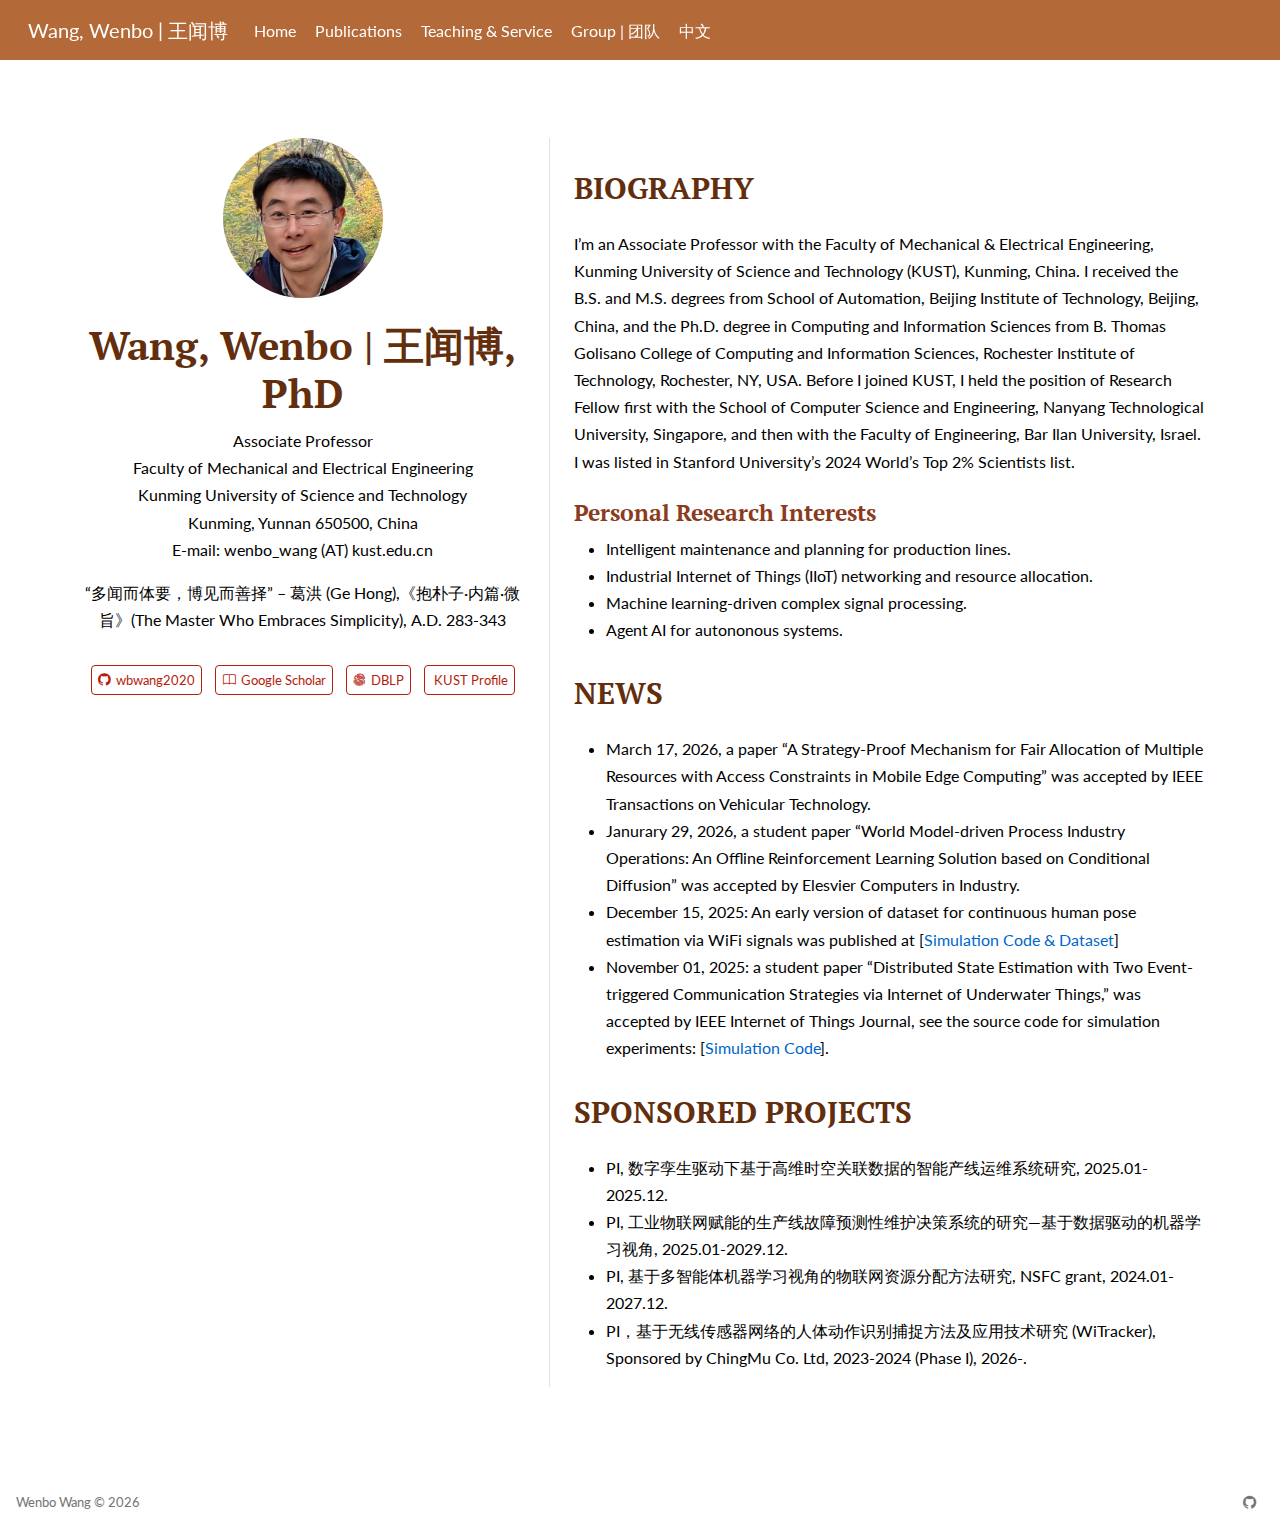
<file: index.html>
<!DOCTYPE html>
<html xmlns="http://www.w3.org/1999/xhtml" lang="en" xml:lang="en"><head>

<meta charset="utf-8">
<meta name="generator" content="quarto-1.8.26">

<meta name="viewport" content="width=device-width, initial-scale=1.0, user-scalable=yes">


<title>Wang, Wenbo | 王闻博, PhD – Wang, Wenbo | 王闻博</title>
<style>
code{white-space: pre-wrap;}
span.smallcaps{font-variant: small-caps;}
div.columns{display: flex; gap: min(4vw, 1.5em);}
div.column{flex: auto; overflow-x: auto;}
div.hanging-indent{margin-left: 1.5em; text-indent: -1.5em;}
ul.task-list{list-style: none;}
ul.task-list li input[type="checkbox"] {
  width: 0.8em;
  margin: 0 0.8em 0.2em -1em; /* quarto-specific, see https://github.com/quarto-dev/quarto-cli/issues/4556 */ 
  vertical-align: middle;
}
</style>


<script src="site_libs/quarto-nav/quarto-nav.js"></script>
<script src="site_libs/quarto-nav/headroom.min.js"></script>
<script src="site_libs/clipboard/clipboard.min.js"></script>
<script src="site_libs/quarto-search/autocomplete.umd.js"></script>
<script src="site_libs/quarto-search/fuse.min.js"></script>
<script src="site_libs/quarto-search/quarto-search.js"></script>
<meta name="quarto:offset" content="./">
<link href="./images/site-logo.jpg" rel="icon" type="image/jpeg">
<script src="site_libs/quarto-html/quarto.js" type="module"></script>
<script src="site_libs/quarto-html/tabsets/tabsets.js" type="module"></script>
<script src="site_libs/quarto-html/axe/axe-check.js" type="module"></script>
<script src="site_libs/quarto-html/popper.min.js"></script>
<script src="site_libs/quarto-html/tippy.umd.min.js"></script>
<link href="site_libs/quarto-html/tippy.css" rel="stylesheet">
<link href="site_libs/quarto-html/quarto-syntax-highlighting-2655609e4c4ce2e7dd4199da68fd4791.css" rel="stylesheet" id="quarto-text-highlighting-styles">
<script src="site_libs/bootstrap/bootstrap.min.js"></script>
<link href="site_libs/bootstrap/bootstrap-icons.css" rel="stylesheet">
<link href="site_libs/bootstrap/bootstrap-9b18ac6a92a7e388889abbcf5387b0a0.min.css" rel="stylesheet" append-hash="true" id="quarto-bootstrap" data-mode="light">
<script id="quarto-search-options" type="application/json">{
  "location": "navbar",
  "copy-button": false,
  "collapse-after": 3,
  "panel-placement": "end",
  "type": "overlay",
  "limit": 50,
  "keyboard-shortcut": [
    "f",
    "/",
    "s"
  ],
  "show-item-context": false,
  "language": {
    "search-no-results-text": "No results",
    "search-matching-documents-text": "matching documents",
    "search-copy-link-title": "Copy link to search",
    "search-hide-matches-text": "Hide additional matches",
    "search-more-match-text": "more match in this document",
    "search-more-matches-text": "more matches in this document",
    "search-clear-button-title": "Clear",
    "search-text-placeholder": "",
    "search-detached-cancel-button-title": "Cancel",
    "search-submit-button-title": "Submit",
    "search-label": "Search"
  }
}</script>


</head>

<body class="nav-fixed quarto-light">

<div id="quarto-search-results"></div>
  <header id="quarto-header" class="headroom fixed-top">
    <nav class="navbar navbar-expand-lg " data-bs-theme="dark">
      <div class="navbar-container container-fluid">
      <div class="navbar-brand-container mx-auto">
    <a class="navbar-brand" href="./index.html">
    <span class="navbar-title">Wang, Wenbo | 王闻博</span>
    </a>
  </div>
          <button class="navbar-toggler" type="button" data-bs-toggle="collapse" data-bs-target="#navbarCollapse" aria-controls="navbarCollapse" role="menu" aria-expanded="false" aria-label="Toggle navigation" onclick="if (window.quartoToggleHeadroom) { window.quartoToggleHeadroom(); }">
  <span class="navbar-toggler-icon"></span>
</button>
          <div class="collapse navbar-collapse" id="navbarCollapse">
            <ul class="navbar-nav navbar-nav-scroll me-auto">
  <li class="nav-item">
    <a class="nav-link active" href="./index.html" aria-current="page"> 
<span class="menu-text">Home</span></a>
  </li>  
  <li class="nav-item">
    <a class="nav-link" href="./Publications.html"> 
<span class="menu-text">Publications</span></a>
  </li>  
  <li class="nav-item">
    <a class="nav-link" href="./TeachingnService.html"> 
<span class="menu-text">Teaching &amp; Service</span></a>
  </li>  
  <li class="nav-item">
    <a class="nav-link" href="./Group.html"> 
<span class="menu-text">Group | 团队</span></a>
  </li>  
  <li class="nav-item">
    <a class="nav-link" href="./Chinese.html"> 
<span class="menu-text">中文</span></a>
  </li>  
</ul>
          </div> <!-- /navcollapse -->
            <div class="quarto-navbar-tools">
</div>
      </div> <!-- /container-fluid -->
    </nav>
</header>
<!-- content -->
<div id="quarto-content" class="quarto-container page-columns page-rows-contents page-layout-full page-navbar">
<!-- sidebar -->
<!-- margin-sidebar -->
    
<!-- main -->
<main class="content column-page" id="quarto-document-content">




<div class="quarto-about-trestles column-page">
  <div class="about-entity">
    <img src="images/wenbo06.jpg" class="about-image
  round " style="height: 10em; width: 10em;">
<header id="title-block-header" class="quarto-title-block default">
<div class="quarto-title">
<h1 class="title">Wang, Wenbo | 王闻博, PhD</h1>
<p class="subtitle lead"></p><p>Associate Professor<br>
Faculty of Mechanical and Electrical Engineering<br>
Kunming University of Science and Technology<br>
Kunming, Yunnan 650500, China<br>
E-mail: wenbo_wang (AT) kust.edu.cn</p>
<p>“多闻而体要，博见而善择” – 葛洪 (Ge Hong),《抱朴子·内篇·微旨》(The Master Who Embraces Simplicity), A.D. 283-343</p><p></p>
</div>
<div class="quarto-title-meta column-page">
  </div>
</header>
    <div class="about-links">
  <a href="https://github.com/wbwang2020" class="about-link" rel="" target="">
    <i class="bi bi-github"></i>
     <span class="about-link-text">wbwang2020</span>
  </a>
  <a href="https://scholar.google.com/citations?user=sQqlQIQAAAAJ&amp;hl=en" class="about-link" rel="" target="">
    <i class="bi bi-book"></i>
     <span class="about-link-text">Google Scholar</span>
  </a>
  <a href="https://dblp.uni-trier.de/pid/28/4847-4.html" class="about-link" rel="" target="">
    <i class="bi bi-fingerprint"></i>
     <span class="about-link-text">DBLP</span>
  </a>
  <a href="https://jdxy.kmust.edu.cn/info/1170/2238.htm" class="about-link" rel="" target="">
    <i class="bi bi-solid user"></i>
     <span class="about-link-text">KUST Profile</span>
  </a>
</div>
  </div>
  <div class="about-contents"><div id="hero-heading">
<section id="biography" class="level2">
<h2 data-anchor-id="biography">BIOGRAPHY</h2>
<p>I’m an Associate Professor with the Faculty of Mechanical &amp; Electrical Engineering, Kunming University of Science and Technology (KUST), Kunming, China. I received the B.S. and M.S. degrees from School of Automation, Beijing Institute of Technology, Beijing, China, and the Ph.D.&nbsp;degree in Computing and Information Sciences from B. Thomas Golisano College of Computing and Information Sciences, Rochester Institute of Technology, Rochester, NY, USA. Before I joined KUST, I held the position of Research Fellow first with the School of Computer Science and Engineering, Nanyang Technological University, Singapore, and then with the Faculty of Engineering, Bar Ilan University, Israel. I was listed in Stanford University’s 2024 World’s Top 2% Scientists list.</p>
<section id="personal-research-interests" class="level3">
<h3 data-anchor-id="personal-research-interests">Personal Research Interests</h3>
<ul>
<li>Intelligent maintenance and planning for production lines.</li>
<li>Industrial Internet of Things (IIoT) networking and resource allocation.</li>
<li>Machine learning-driven complex signal processing.</li>
<li>Agent AI for autononous systems.</li>
</ul>
</section>
</section>
<section id="news" class="level2">
<h2 data-anchor-id="news">NEWS</h2>
<ul>
<li>March 17, 2026, a paper “A Strategy-Proof Mechanism for Fair Allocation of Multiple Resources with Access Constraints in Mobile Edge Computing” was accepted by IEEE Transactions on Vehicular Technology.</li>
<li>Janurary 29, 2026, a student paper “World Model-driven Process Industry Operations: An Offline Reinforcement Learning Solution based on Conditional Diffusion” was accepted by Elesvier Computers in Industry.</li>
<li>December 15, 2025: An early version of dataset for continuous human pose estimation via WiFi signals was published at [<a href="https://github.com/wbwang2020/WiFlow-WiFi-Pose-Estimation-with-Spatio-Temporal-Decoupling">Simulation Code &amp; Dataset</a>]</li>
<li>November 01, 2025: a student paper “Distributed State Estimation with Two Event- triggered Communication Strategies via Internet of Underwater Things,” was accepted by IEEE Internet of Things Journal, see the source code for simulation experiments: [<a href="http://github.com/wbwang2020/DSE-Code">Simulation Code</a>].</li>
</ul>
</section>
<section id="sponsored-projects" class="level2">
<h2 data-anchor-id="sponsored-projects">SPONSORED PROJECTS</h2>
<ul>
<li>PI, 数字孪生驱动下基于高维时空关联数据的智能产线运维系统研究, 2025.01-2025.12.</li>
<li>PI, 工业物联网赋能的生产线故障预测性维护决策系统的研究—基于数据驱动的机器学习视角, 2025.01-2029.12.</li>
<li>PI, 基于多智能体机器学习视角的物联网资源分配方法研究, NSFC grant, 2024.01-2027.12.</li>
<li>PI，基于无线传感器网络的人体动作识别捕捉方法及应用技术研究 (WiTracker), Sponsored by ChingMu Co.&nbsp;Ltd, 2023-2024 (Phase I), 2026-.</li>
</ul>
</section>
</div></div>
</div>





</main> <!-- /main -->
<script id="quarto-html-after-body" type="application/javascript">
  window.document.addEventListener("DOMContentLoaded", function (event) {
    const isCodeAnnotation = (el) => {
      for (const clz of el.classList) {
        if (clz.startsWith('code-annotation-')) {                     
          return true;
        }
      }
      return false;
    }
    const onCopySuccess = function(e) {
      // button target
      const button = e.trigger;
      // don't keep focus
      button.blur();
      // flash "checked"
      button.classList.add('code-copy-button-checked');
      var currentTitle = button.getAttribute("title");
      button.setAttribute("title", "Copied!");
      let tooltip;
      if (window.bootstrap) {
        button.setAttribute("data-bs-toggle", "tooltip");
        button.setAttribute("data-bs-placement", "left");
        button.setAttribute("data-bs-title", "Copied!");
        tooltip = new bootstrap.Tooltip(button, 
          { trigger: "manual", 
            customClass: "code-copy-button-tooltip",
            offset: [0, -8]});
        tooltip.show();    
      }
      setTimeout(function() {
        if (tooltip) {
          tooltip.hide();
          button.removeAttribute("data-bs-title");
          button.removeAttribute("data-bs-toggle");
          button.removeAttribute("data-bs-placement");
        }
        button.setAttribute("title", currentTitle);
        button.classList.remove('code-copy-button-checked');
      }, 1000);
      // clear code selection
      e.clearSelection();
    }
    const getTextToCopy = function(trigger) {
      const outerScaffold = trigger.parentElement.cloneNode(true);
      const codeEl = outerScaffold.querySelector('code');
      for (const childEl of codeEl.children) {
        if (isCodeAnnotation(childEl)) {
          childEl.remove();
        }
      }
      return codeEl.innerText;
    }
    const clipboard = new window.ClipboardJS('.code-copy-button:not([data-in-quarto-modal])', {
      text: getTextToCopy
    });
    clipboard.on('success', onCopySuccess);
    if (window.document.getElementById('quarto-embedded-source-code-modal')) {
      const clipboardModal = new window.ClipboardJS('.code-copy-button[data-in-quarto-modal]', {
        text: getTextToCopy,
        container: window.document.getElementById('quarto-embedded-source-code-modal')
      });
      clipboardModal.on('success', onCopySuccess);
    }
      var localhostRegex = new RegExp(/^(?:http|https):\/\/localhost\:?[0-9]*\//);
      var mailtoRegex = new RegExp(/^mailto:/);
        var filterRegex = new RegExp("https:\/\/wbwang2020\.github\.io");
      var isInternal = (href) => {
          return filterRegex.test(href) || localhostRegex.test(href) || mailtoRegex.test(href);
      }
      // Inspect non-navigation links and adorn them if external
     var links = window.document.querySelectorAll('a[href]:not(.nav-link):not(.navbar-brand):not(.toc-action):not(.sidebar-link):not(.sidebar-item-toggle):not(.pagination-link):not(.no-external):not([aria-hidden]):not(.dropdown-item):not(.quarto-navigation-tool):not(.about-link)');
      for (var i=0; i<links.length; i++) {
        const link = links[i];
        if (!isInternal(link.href)) {
          // undo the damage that might have been done by quarto-nav.js in the case of
          // links that we want to consider external
          if (link.dataset.originalHref !== undefined) {
            link.href = link.dataset.originalHref;
          }
        }
      }
    function tippyHover(el, contentFn, onTriggerFn, onUntriggerFn) {
      const config = {
        allowHTML: true,
        maxWidth: 500,
        delay: 100,
        arrow: false,
        appendTo: function(el) {
            return el.parentElement;
        },
        interactive: true,
        interactiveBorder: 10,
        theme: 'quarto',
        placement: 'bottom-start',
      };
      if (contentFn) {
        config.content = contentFn;
      }
      if (onTriggerFn) {
        config.onTrigger = onTriggerFn;
      }
      if (onUntriggerFn) {
        config.onUntrigger = onUntriggerFn;
      }
      window.tippy(el, config); 
    }
    const noterefs = window.document.querySelectorAll('a[role="doc-noteref"]');
    for (var i=0; i<noterefs.length; i++) {
      const ref = noterefs[i];
      tippyHover(ref, function() {
        // use id or data attribute instead here
        let href = ref.getAttribute('data-footnote-href') || ref.getAttribute('href');
        try { href = new URL(href).hash; } catch {}
        const id = href.replace(/^#\/?/, "");
        const note = window.document.getElementById(id);
        if (note) {
          return note.innerHTML;
        } else {
          return "";
        }
      });
    }
    const xrefs = window.document.querySelectorAll('a.quarto-xref');
    const processXRef = (id, note) => {
      // Strip column container classes
      const stripColumnClz = (el) => {
        el.classList.remove("page-full", "page-columns");
        if (el.children) {
          for (const child of el.children) {
            stripColumnClz(child);
          }
        }
      }
      stripColumnClz(note)
      if (id === null || id.startsWith('sec-')) {
        // Special case sections, only their first couple elements
        const container = document.createElement("div");
        if (note.children && note.children.length > 2) {
          container.appendChild(note.children[0].cloneNode(true));
          for (let i = 1; i < note.children.length; i++) {
            const child = note.children[i];
            if (child.tagName === "P" && child.innerText === "") {
              continue;
            } else {
              container.appendChild(child.cloneNode(true));
              break;
            }
          }
          if (window.Quarto?.typesetMath) {
            window.Quarto.typesetMath(container);
          }
          return container.innerHTML
        } else {
          if (window.Quarto?.typesetMath) {
            window.Quarto.typesetMath(note);
          }
          return note.innerHTML;
        }
      } else {
        // Remove any anchor links if they are present
        const anchorLink = note.querySelector('a.anchorjs-link');
        if (anchorLink) {
          anchorLink.remove();
        }
        if (window.Quarto?.typesetMath) {
          window.Quarto.typesetMath(note);
        }
        if (note.classList.contains("callout")) {
          return note.outerHTML;
        } else {
          return note.innerHTML;
        }
      }
    }
    for (var i=0; i<xrefs.length; i++) {
      const xref = xrefs[i];
      tippyHover(xref, undefined, function(instance) {
        instance.disable();
        let url = xref.getAttribute('href');
        let hash = undefined; 
        if (url.startsWith('#')) {
          hash = url;
        } else {
          try { hash = new URL(url).hash; } catch {}
        }
        if (hash) {
          const id = hash.replace(/^#\/?/, "");
          const note = window.document.getElementById(id);
          if (note !== null) {
            try {
              const html = processXRef(id, note.cloneNode(true));
              instance.setContent(html);
            } finally {
              instance.enable();
              instance.show();
            }
          } else {
            // See if we can fetch this
            fetch(url.split('#')[0])
            .then(res => res.text())
            .then(html => {
              const parser = new DOMParser();
              const htmlDoc = parser.parseFromString(html, "text/html");
              const note = htmlDoc.getElementById(id);
              if (note !== null) {
                const html = processXRef(id, note);
                instance.setContent(html);
              } 
            }).finally(() => {
              instance.enable();
              instance.show();
            });
          }
        } else {
          // See if we can fetch a full url (with no hash to target)
          // This is a special case and we should probably do some content thinning / targeting
          fetch(url)
          .then(res => res.text())
          .then(html => {
            const parser = new DOMParser();
            const htmlDoc = parser.parseFromString(html, "text/html");
            const note = htmlDoc.querySelector('main.content');
            if (note !== null) {
              // This should only happen for chapter cross references
              // (since there is no id in the URL)
              // remove the first header
              if (note.children.length > 0 && note.children[0].tagName === "HEADER") {
                note.children[0].remove();
              }
              const html = processXRef(null, note);
              instance.setContent(html);
            } 
          }).finally(() => {
            instance.enable();
            instance.show();
          });
        }
      }, function(instance) {
      });
    }
        let selectedAnnoteEl;
        const selectorForAnnotation = ( cell, annotation) => {
          let cellAttr = 'data-code-cell="' + cell + '"';
          let lineAttr = 'data-code-annotation="' +  annotation + '"';
          const selector = 'span[' + cellAttr + '][' + lineAttr + ']';
          return selector;
        }
        const selectCodeLines = (annoteEl) => {
          const doc = window.document;
          const targetCell = annoteEl.getAttribute("data-target-cell");
          const targetAnnotation = annoteEl.getAttribute("data-target-annotation");
          const annoteSpan = window.document.querySelector(selectorForAnnotation(targetCell, targetAnnotation));
          const lines = annoteSpan.getAttribute("data-code-lines").split(",");
          const lineIds = lines.map((line) => {
            return targetCell + "-" + line;
          })
          let top = null;
          let height = null;
          let parent = null;
          if (lineIds.length > 0) {
              //compute the position of the single el (top and bottom and make a div)
              const el = window.document.getElementById(lineIds[0]);
              top = el.offsetTop;
              height = el.offsetHeight;
              parent = el.parentElement.parentElement;
            if (lineIds.length > 1) {
              const lastEl = window.document.getElementById(lineIds[lineIds.length - 1]);
              const bottom = lastEl.offsetTop + lastEl.offsetHeight;
              height = bottom - top;
            }
            if (top !== null && height !== null && parent !== null) {
              // cook up a div (if necessary) and position it 
              let div = window.document.getElementById("code-annotation-line-highlight");
              if (div === null) {
                div = window.document.createElement("div");
                div.setAttribute("id", "code-annotation-line-highlight");
                div.style.position = 'absolute';
                parent.appendChild(div);
              }
              div.style.top = top - 2 + "px";
              div.style.height = height + 4 + "px";
              div.style.left = 0;
              let gutterDiv = window.document.getElementById("code-annotation-line-highlight-gutter");
              if (gutterDiv === null) {
                gutterDiv = window.document.createElement("div");
                gutterDiv.setAttribute("id", "code-annotation-line-highlight-gutter");
                gutterDiv.style.position = 'absolute';
                const codeCell = window.document.getElementById(targetCell);
                const gutter = codeCell.querySelector('.code-annotation-gutter');
                gutter.appendChild(gutterDiv);
              }
              gutterDiv.style.top = top - 2 + "px";
              gutterDiv.style.height = height + 4 + "px";
            }
            selectedAnnoteEl = annoteEl;
          }
        };
        const unselectCodeLines = () => {
          const elementsIds = ["code-annotation-line-highlight", "code-annotation-line-highlight-gutter"];
          elementsIds.forEach((elId) => {
            const div = window.document.getElementById(elId);
            if (div) {
              div.remove();
            }
          });
          selectedAnnoteEl = undefined;
        };
          // Handle positioning of the toggle
      window.addEventListener(
        "resize",
        throttle(() => {
          elRect = undefined;
          if (selectedAnnoteEl) {
            selectCodeLines(selectedAnnoteEl);
          }
        }, 10)
      );
      function throttle(fn, ms) {
      let throttle = false;
      let timer;
        return (...args) => {
          if(!throttle) { // first call gets through
              fn.apply(this, args);
              throttle = true;
          } else { // all the others get throttled
              if(timer) clearTimeout(timer); // cancel #2
              timer = setTimeout(() => {
                fn.apply(this, args);
                timer = throttle = false;
              }, ms);
          }
        };
      }
        // Attach click handler to the DT
        const annoteDls = window.document.querySelectorAll('dt[data-target-cell]');
        for (const annoteDlNode of annoteDls) {
          annoteDlNode.addEventListener('click', (event) => {
            const clickedEl = event.target;
            if (clickedEl !== selectedAnnoteEl) {
              unselectCodeLines();
              const activeEl = window.document.querySelector('dt[data-target-cell].code-annotation-active');
              if (activeEl) {
                activeEl.classList.remove('code-annotation-active');
              }
              selectCodeLines(clickedEl);
              clickedEl.classList.add('code-annotation-active');
            } else {
              // Unselect the line
              unselectCodeLines();
              clickedEl.classList.remove('code-annotation-active');
            }
          });
        }
    const findCites = (el) => {
      const parentEl = el.parentElement;
      if (parentEl) {
        const cites = parentEl.dataset.cites;
        if (cites) {
          return {
            el,
            cites: cites.split(' ')
          };
        } else {
          return findCites(el.parentElement)
        }
      } else {
        return undefined;
      }
    };
    var bibliorefs = window.document.querySelectorAll('a[role="doc-biblioref"]');
    for (var i=0; i<bibliorefs.length; i++) {
      const ref = bibliorefs[i];
      const citeInfo = findCites(ref);
      if (citeInfo) {
        tippyHover(citeInfo.el, function() {
          var popup = window.document.createElement('div');
          citeInfo.cites.forEach(function(cite) {
            var citeDiv = window.document.createElement('div');
            citeDiv.classList.add('hanging-indent');
            citeDiv.classList.add('csl-entry');
            var biblioDiv = window.document.getElementById('ref-' + cite);
            if (biblioDiv) {
              citeDiv.innerHTML = biblioDiv.innerHTML;
            }
            popup.appendChild(citeDiv);
          });
          return popup.innerHTML;
        });
      }
    }
  });
  </script>
</div> <!-- /content -->
<footer class="footer">
  <div class="nav-footer">
    <div class="nav-footer-left">
<a href="https://wbwang2020.github.io">Wenbo Wang</a> ©
<script>document.write(new Date().getFullYear())</script>
</div>   
    <div class="nav-footer-center">
      &nbsp;
    </div>
    <div class="nav-footer-right">
      <ul class="footer-items list-unstyled">
    <li class="nav-item compact">
    <a class="nav-link" href="https://github.com/wbwang2020/wbwang2020.github.io" target="_blank">
      <i class="bi bi-github" role="img">
</i> 
    </a>
  </li>  
</ul>
    </div>
  </div>
</footer>




</body></html>
</file>
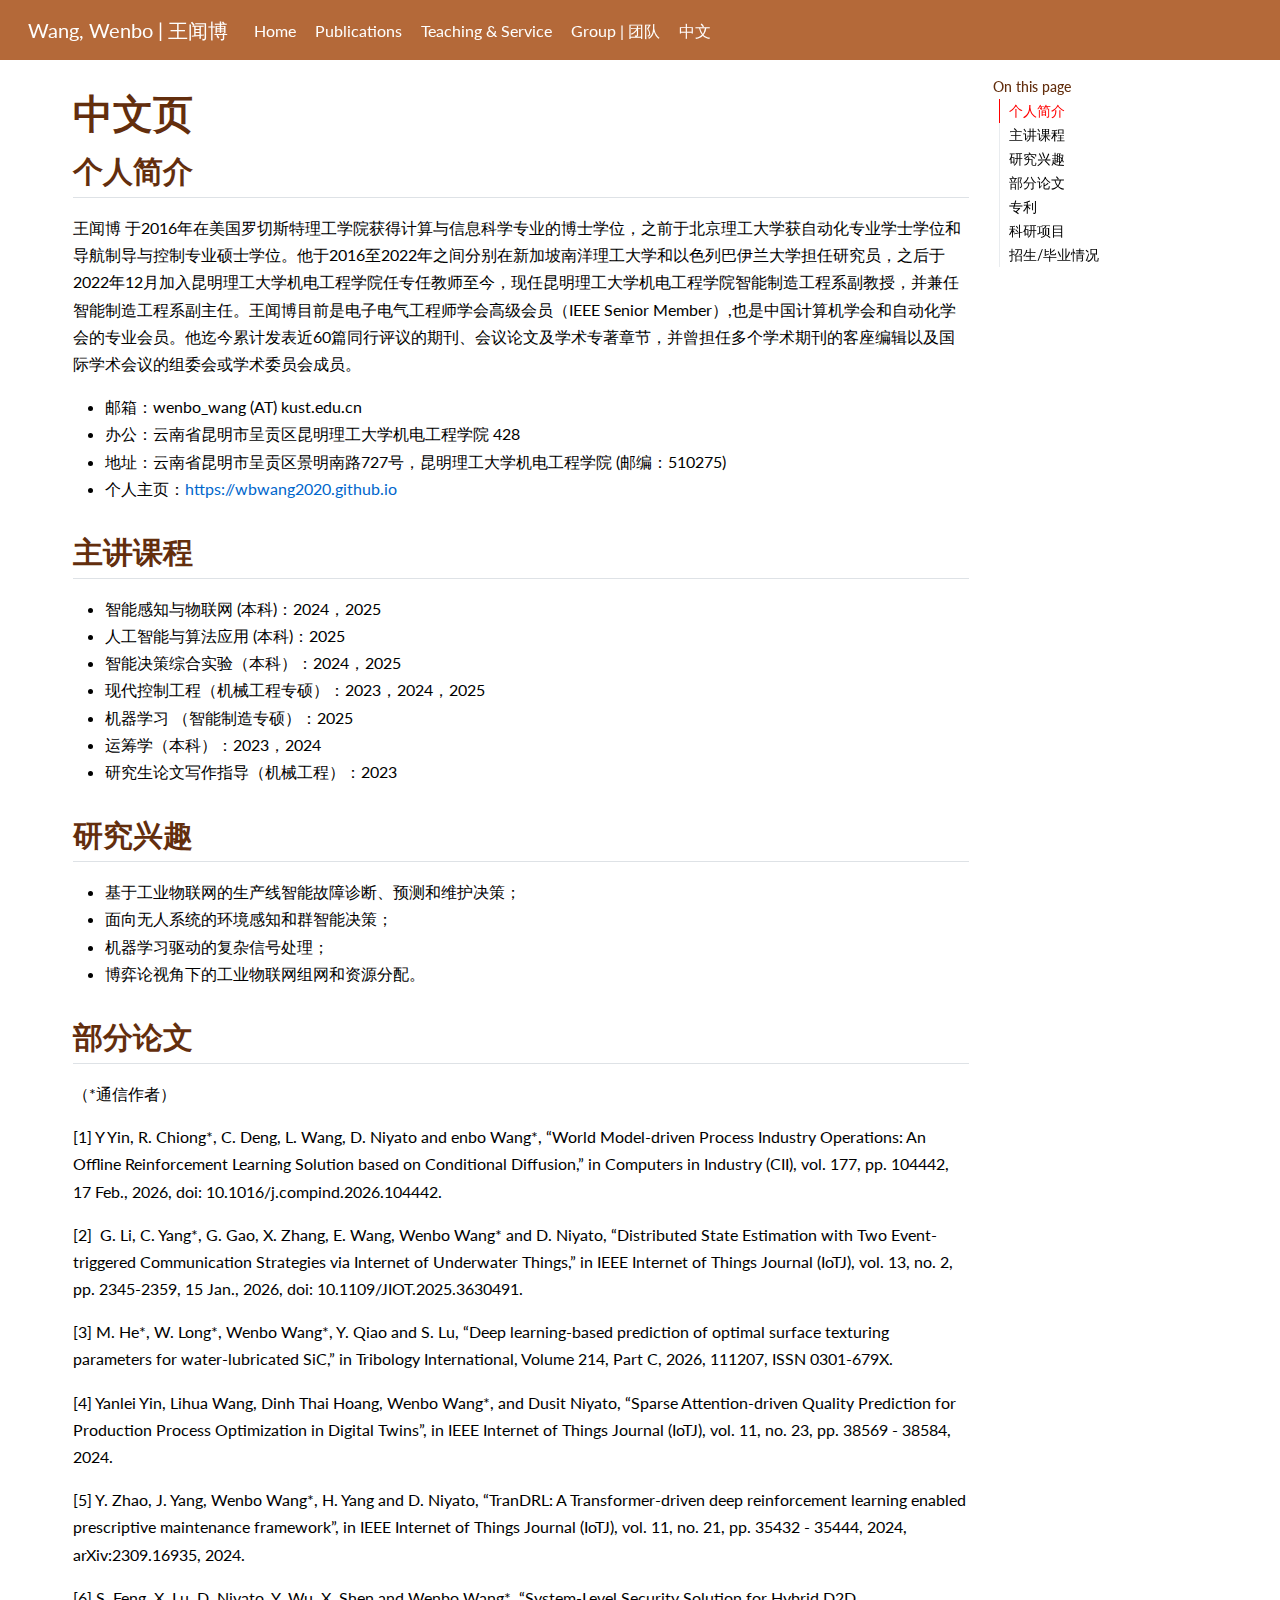
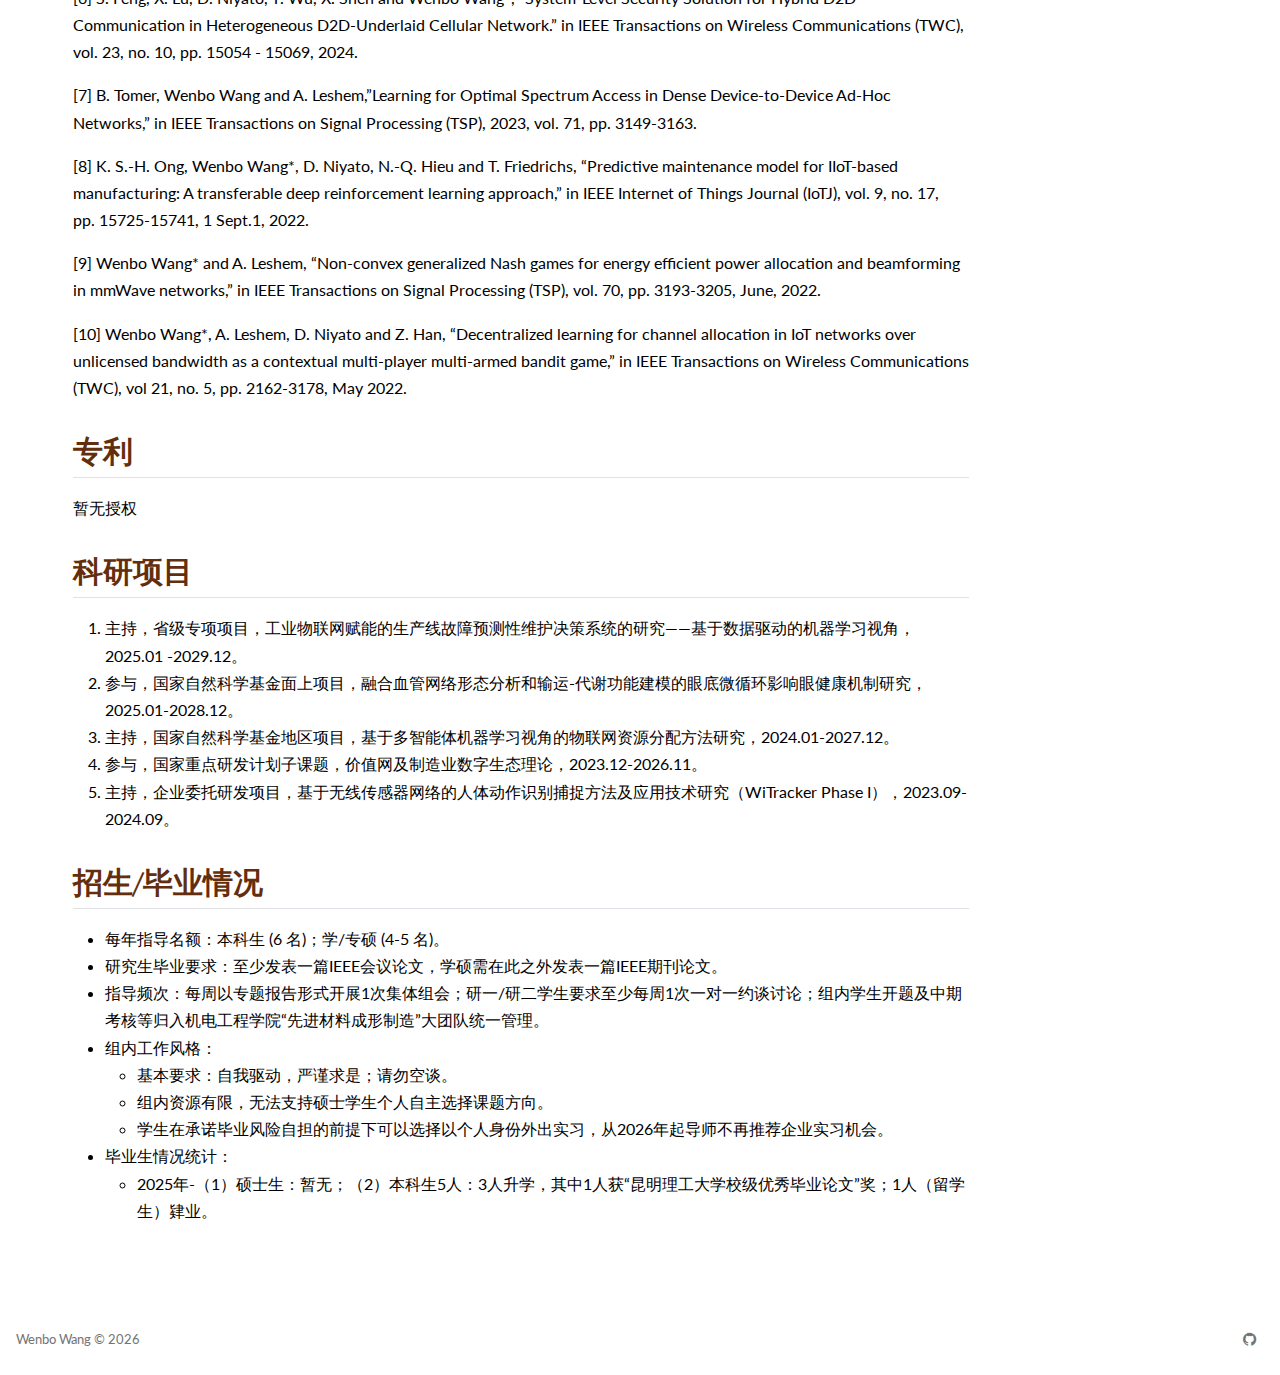
<file: Chinese.html>
<!DOCTYPE html>
<html xmlns="http://www.w3.org/1999/xhtml" lang="en" xml:lang="en"><head>

<meta charset="utf-8">
<meta name="generator" content="quarto-1.8.26">

<meta name="viewport" content="width=device-width, initial-scale=1.0, user-scalable=yes">


<title>中文页 – Wang, Wenbo | 王闻博</title>
<style>
code{white-space: pre-wrap;}
span.smallcaps{font-variant: small-caps;}
div.columns{display: flex; gap: min(4vw, 1.5em);}
div.column{flex: auto; overflow-x: auto;}
div.hanging-indent{margin-left: 1.5em; text-indent: -1.5em;}
ul.task-list{list-style: none;}
ul.task-list li input[type="checkbox"] {
  width: 0.8em;
  margin: 0 0.8em 0.2em -1em; /* quarto-specific, see https://github.com/quarto-dev/quarto-cli/issues/4556 */ 
  vertical-align: middle;
}
</style>


<script src="site_libs/quarto-nav/quarto-nav.js"></script>
<script src="site_libs/quarto-nav/headroom.min.js"></script>
<script src="site_libs/clipboard/clipboard.min.js"></script>
<script src="site_libs/quarto-search/autocomplete.umd.js"></script>
<script src="site_libs/quarto-search/fuse.min.js"></script>
<script src="site_libs/quarto-search/quarto-search.js"></script>
<meta name="quarto:offset" content="./">
<link href="./images/site-logo.jpg" rel="icon" type="image/jpeg">
<script src="site_libs/quarto-html/quarto.js" type="module"></script>
<script src="site_libs/quarto-html/tabsets/tabsets.js" type="module"></script>
<script src="site_libs/quarto-html/axe/axe-check.js" type="module"></script>
<script src="site_libs/quarto-html/popper.min.js"></script>
<script src="site_libs/quarto-html/tippy.umd.min.js"></script>
<script src="site_libs/quarto-html/anchor.min.js"></script>
<link href="site_libs/quarto-html/tippy.css" rel="stylesheet">
<link href="site_libs/quarto-html/quarto-syntax-highlighting-2655609e4c4ce2e7dd4199da68fd4791.css" rel="stylesheet" id="quarto-text-highlighting-styles">
<script src="site_libs/bootstrap/bootstrap.min.js"></script>
<link href="site_libs/bootstrap/bootstrap-icons.css" rel="stylesheet">
<link href="site_libs/bootstrap/bootstrap-9b18ac6a92a7e388889abbcf5387b0a0.min.css" rel="stylesheet" append-hash="true" id="quarto-bootstrap" data-mode="light">
<script id="quarto-search-options" type="application/json">{
  "location": "navbar",
  "copy-button": false,
  "collapse-after": 3,
  "panel-placement": "end",
  "type": "overlay",
  "limit": 50,
  "keyboard-shortcut": [
    "f",
    "/",
    "s"
  ],
  "show-item-context": false,
  "language": {
    "search-no-results-text": "No results",
    "search-matching-documents-text": "matching documents",
    "search-copy-link-title": "Copy link to search",
    "search-hide-matches-text": "Hide additional matches",
    "search-more-match-text": "more match in this document",
    "search-more-matches-text": "more matches in this document",
    "search-clear-button-title": "Clear",
    "search-text-placeholder": "",
    "search-detached-cancel-button-title": "Cancel",
    "search-submit-button-title": "Submit",
    "search-label": "Search"
  }
}</script>


</head>

<body class="nav-fixed quarto-light">

<div id="quarto-search-results"></div>
  <header id="quarto-header" class="headroom fixed-top">
    <nav class="navbar navbar-expand-lg " data-bs-theme="dark">
      <div class="navbar-container container-fluid">
      <div class="navbar-brand-container mx-auto">
    <a class="navbar-brand" href="./index.html">
    <span class="navbar-title">Wang, Wenbo | 王闻博</span>
    </a>
  </div>
          <button class="navbar-toggler" type="button" data-bs-toggle="collapse" data-bs-target="#navbarCollapse" aria-controls="navbarCollapse" role="menu" aria-expanded="false" aria-label="Toggle navigation" onclick="if (window.quartoToggleHeadroom) { window.quartoToggleHeadroom(); }">
  <span class="navbar-toggler-icon"></span>
</button>
          <div class="collapse navbar-collapse" id="navbarCollapse">
            <ul class="navbar-nav navbar-nav-scroll me-auto">
  <li class="nav-item">
    <a class="nav-link" href="./index.html"> 
<span class="menu-text">Home</span></a>
  </li>  
  <li class="nav-item">
    <a class="nav-link" href="./Publications.html"> 
<span class="menu-text">Publications</span></a>
  </li>  
  <li class="nav-item">
    <a class="nav-link" href="./TeachingnService.html"> 
<span class="menu-text">Teaching &amp; Service</span></a>
  </li>  
  <li class="nav-item">
    <a class="nav-link" href="./Group.html"> 
<span class="menu-text">Group | 团队</span></a>
  </li>  
  <li class="nav-item">
    <a class="nav-link active" href="./Chinese.html" aria-current="page"> 
<span class="menu-text">中文</span></a>
  </li>  
</ul>
          </div> <!-- /navcollapse -->
            <div class="quarto-navbar-tools">
</div>
      </div> <!-- /container-fluid -->
    </nav>
</header>
<!-- content -->
<div id="quarto-content" class="quarto-container page-columns page-rows-contents page-layout-full page-navbar">
<!-- sidebar -->
<!-- margin-sidebar -->
    <div id="quarto-margin-sidebar" class="sidebar margin-sidebar">
        <nav id="TOC" role="doc-toc" class="toc-active">
    <h2 id="toc-title">On this page</h2>
   
  <ul>
  <li><a href="#个人简介" id="toc-个人简介" class="nav-link active" data-scroll-target="#个人简介">个人简介</a></li>
  <li><a href="#主讲课程" id="toc-主讲课程" class="nav-link" data-scroll-target="#主讲课程">主讲课程</a></li>
  <li><a href="#研究兴趣" id="toc-研究兴趣" class="nav-link" data-scroll-target="#研究兴趣">研究兴趣</a></li>
  <li><a href="#部分论文" id="toc-部分论文" class="nav-link" data-scroll-target="#部分论文">部分论文</a></li>
  <li><a href="#专利" id="toc-专利" class="nav-link" data-scroll-target="#专利">专利</a></li>
  <li><a href="#科研项目" id="toc-科研项目" class="nav-link" data-scroll-target="#科研项目">科研项目</a></li>
  <li><a href="#招生毕业情况" id="toc-招生毕业情况" class="nav-link" data-scroll-target="#招生毕业情况">招生/毕业情况</a></li>
  </ul>
</nav>
    </div>
<!-- main -->
<main class="content column-page-left" id="quarto-document-content">

<header id="title-block-header" class="quarto-title-block default">
<div class="quarto-title">
<h1 class="title">中文页</h1>
</div>



<div class="quarto-title-meta column-page-left">

    
  
    
  </div>
  


</header>


<section id="个人简介" class="level2">
<h2 class="anchored" data-anchor-id="个人简介">个人简介</h2>
<p>王闻博 于2016年在美国罗切斯特理工学院获得计算与信息科学专业的博士学位，之前于北京理工大学获自动化专业学士学位和导航制导与控制专业硕士学位。他于2016至2022年之间分别在新加坡南洋理工大学和以色列巴伊兰大学担任研究员，之后于2022年12月加入昆明理工大学机电工程学院任专任教师至今，现任昆明理工大学机电工程学院智能制造工程系副教授，并兼任智能制造工程系副主任。王闻博目前是电子电气工程师学会高级会员（IEEE Senior Member）,也是中国计算机学会和自动化学会的专业会员。他迄今累计发表近60篇同行评议的期刊、会议论文及学术专著章节，并曾担任多个学术期刊的客座编辑以及国际学术会议的组委会或学术委员会成员。</p>
<ul>
<li>邮箱：wenbo_wang (AT) kust.edu.cn</li>
<li>办公：云南省昆明市呈贡区昆明理工大学机电工程学院 428</li>
<li>地址：云南省昆明市呈贡区景明南路727号，昆明理工大学机电工程学院 (邮编：510275)</li>
<li>个人主页：<a href="https://wbwang2020.github.io" class="uri">https://wbwang2020.github.io</a></li>
</ul>
</section>
<section id="主讲课程" class="level2">
<h2 class="anchored" data-anchor-id="主讲课程">主讲课程</h2>
<ul>
<li>智能感知与物联网 (本科)：2024，2025</li>
<li>人工智能与算法应用 (本科)：2025</li>
<li>智能决策综合实验（本科）：2024，2025</li>
<li>现代控制工程（机械工程专硕）：2023，2024，2025</li>
<li>机器学习 （智能制造专硕）：2025</li>
<li>运筹学（本科）：2023，2024</li>
<li>研究生论文写作指导（机械工程）：2023</li>
</ul>
</section>
<section id="研究兴趣" class="level2">
<h2 class="anchored" data-anchor-id="研究兴趣">研究兴趣</h2>
<ul>
<li>基于工业物联网的生产线智能故障诊断、预测和维护决策；</li>
<li>面向无人系统的环境感知和群智能决策；</li>
<li>机器学习驱动的复杂信号处理；</li>
<li>博弈论视角下的工业物联网组网和资源分配。</li>
</ul>
</section>
<section id="部分论文" class="level2">
<h2 class="anchored" data-anchor-id="部分论文">部分论文</h2>
<p>（*通信作者）</p>
<p>[1] Y Yin, R. Chiong*, C. Deng, L. Wang, D. Niyato and enbo Wang*, “World Model-driven Process Industry Operations: An Offline Reinforcement Learning Solution based on Conditional Diffusion,” in Computers in Industry (CII), vol.&nbsp;177, pp.&nbsp;104442, 17 Feb., 2026, doi: 10.1016/j.compind.2026.104442.</p>
<p>[2]&nbsp; G. Li, C. Yang*, G. Gao, X. Zhang, E. Wang,&nbsp;Wenbo Wang*&nbsp;and D. Niyato, “Distributed State Estimation with Two Event-triggered Communication Strategies via Internet of Underwater Things,”&nbsp;in IEEE Internet of Things Journal (IoTJ), vol.&nbsp;13, no. 2, pp.&nbsp;2345-2359, 15 Jan., 2026, doi: 10.1109/JIOT.2025.3630491.</p>
<p>[3] M. He*, W. Long*, Wenbo Wang*, Y. Qiao and S. Lu, “Deep learning-based prediction of optimal surface texturing parameters for water-lubricated SiC,” in Tribology International,&nbsp;Volume 214, Part C, 2026, 111207, ISSN 0301-679X.</p>
<p>[4] Yanlei Yin, Lihua Wang, Dinh Thai Hoang, Wenbo Wang*, and Dusit Niyato, “Sparse Attention-driven Quality Prediction for Production Process Optimization in Digital Twins”, in IEEE Internet of Things Journal (IoTJ), vol.&nbsp;11, no. 23, pp.&nbsp;38569 - 38584, 2024.</p>
<p>[5] Y. Zhao, J. Yang, Wenbo Wang*, H. Yang and D. Niyato, “TranDRL: A Transformer-driven deep reinforcement learning enabled prescriptive maintenance framework”, in IEEE Internet of Things Journal (IoTJ), vol.&nbsp;11, no. 21, pp.&nbsp;35432 - 35444, 2024, arXiv:2309.16935, 2024.</p>
<p>[6] S. Feng, X. Lu, D. Niyato, Y. Wu, X. Shen and Wenbo Wang*, “System-Level Security Solution for Hybrid D2D Communication in Heterogeneous D2D-Underlaid Cellular Network.” in IEEE Transactions on Wireless Communications (TWC), vol.&nbsp;23, no. 10, pp.&nbsp;15054 - 15069, 2024.</p>
<p>[7] B. Tomer, Wenbo Wang and A. Leshem,”Learning for Optimal Spectrum Access in Dense Device-to-Device Ad-Hoc Networks,” in IEEE Transactions on Signal Processing (TSP), 2023, vol.&nbsp;71, pp.&nbsp;3149-3163.</p>
<p>[8] K. S.-H. Ong, Wenbo Wang*, D. Niyato, N.-Q. Hieu and T. Friedrichs, “Predictive maintenance model for IIoT-based manufacturing: A transferable deep reinforcement learning approach,” in IEEE Internet of Things Journal (IoTJ), vol.&nbsp;9, no. 17, pp.&nbsp;15725-15741, 1 Sept.1, 2022.</p>
<p>[9] Wenbo Wang* and A. Leshem, “Non-convex generalized Nash games for energy efficient power allocation and beamforming in mmWave networks,” in IEEE Transactions on Signal Processing (TSP), vol.&nbsp;70, pp.&nbsp;3193-3205, June, 2022.</p>
<p>[10] Wenbo Wang*, A. Leshem, D. Niyato and Z. Han, “Decentralized learning for channel allocation in IoT networks over unlicensed bandwidth as a contextual multi-player multi-armed bandit game,” in IEEE Transactions on Wireless Communications (TWC), vol 21, no. 5, pp.&nbsp;2162-3178, May 2022.</p>
</section>
<section id="专利" class="level2">
<h2 class="anchored" data-anchor-id="专利">专利</h2>
<p>暂无授权</p>
</section>
<section id="科研项目" class="level2">
<h2 class="anchored" data-anchor-id="科研项目">科研项目</h2>
<ol type="1">
<li>主持，省级专项项目，工业物联网赋能的生产线故障预测性维护决策系统的研究——基于数据驱动的机器学习视角，2025.01 -2029.12。</li>
<li>参与，国家自然科学基金面上项目，融合血管网络形态分析和输运-代谢功能建模的眼底微循环影响眼健康机制研究，2025.01-2028.12。</li>
<li>主持，国家自然科学基金地区项目，基于多智能体机器学习视角的物联网资源分配方法研究，2024.01-2027.12。</li>
<li>参与，国家重点研发计划子课题，价值网及制造业数字生态理论，2023.12-2026.11。</li>
<li>主持，企业委托研发项目，基于无线传感器网络的人体动作识别捕捉方法及应用技术研究（WiTracker Phase I），2023.09-2024.09。</li>
</ol>
</section>
<section id="招生毕业情况" class="level2">
<h2 class="anchored" data-anchor-id="招生毕业情况">招生/毕业情况</h2>
<ul>
<li>每年指导名额：本科生 (6 名)；学/专硕 (4-5 名)。</li>
<li>研究生毕业要求：至少发表一篇IEEE会议论文，学硕需在此之外发表一篇IEEE期刊论文。</li>
<li>指导频次：每周以专题报告形式开展1次集体组会；研一/研二学生要求至少每周1次一对一约谈讨论；组内学生开题及中期考核等归入机电工程学院“先进材料成形制造”大团队统一管理。</li>
<li>组内工作风格：
<ul>
<li>基本要求：自我驱动，严谨求是；请勿空谈。</li>
<li>组内资源有限，无法支持硕士学生个人自主选择课题方向。</li>
<li>学生在承诺毕业风险自担的前提下可以选择以个人身份外出实习，从2026年起导师不再推荐企业实习机会。</li>
</ul></li>
<li>毕业生情况统计：
<ul>
<li>2025年-（1）硕士生：暂无；（2）本科生5人：3人升学，其中1人获“昆明理工大学校级优秀毕业论文”奖；1人（留学生）肄业。</li>
</ul></li>
</ul>


</section>

</main> <!-- /main -->
<script id="quarto-html-after-body" type="application/javascript">
  window.document.addEventListener("DOMContentLoaded", function (event) {
    const icon = "";
    const anchorJS = new window.AnchorJS();
    anchorJS.options = {
      placement: 'right',
      icon: icon
    };
    anchorJS.add('.anchored');
    const isCodeAnnotation = (el) => {
      for (const clz of el.classList) {
        if (clz.startsWith('code-annotation-')) {                     
          return true;
        }
      }
      return false;
    }
    const onCopySuccess = function(e) {
      // button target
      const button = e.trigger;
      // don't keep focus
      button.blur();
      // flash "checked"
      button.classList.add('code-copy-button-checked');
      var currentTitle = button.getAttribute("title");
      button.setAttribute("title", "Copied!");
      let tooltip;
      if (window.bootstrap) {
        button.setAttribute("data-bs-toggle", "tooltip");
        button.setAttribute("data-bs-placement", "left");
        button.setAttribute("data-bs-title", "Copied!");
        tooltip = new bootstrap.Tooltip(button, 
          { trigger: "manual", 
            customClass: "code-copy-button-tooltip",
            offset: [0, -8]});
        tooltip.show();    
      }
      setTimeout(function() {
        if (tooltip) {
          tooltip.hide();
          button.removeAttribute("data-bs-title");
          button.removeAttribute("data-bs-toggle");
          button.removeAttribute("data-bs-placement");
        }
        button.setAttribute("title", currentTitle);
        button.classList.remove('code-copy-button-checked');
      }, 1000);
      // clear code selection
      e.clearSelection();
    }
    const getTextToCopy = function(trigger) {
      const outerScaffold = trigger.parentElement.cloneNode(true);
      const codeEl = outerScaffold.querySelector('code');
      for (const childEl of codeEl.children) {
        if (isCodeAnnotation(childEl)) {
          childEl.remove();
        }
      }
      return codeEl.innerText;
    }
    const clipboard = new window.ClipboardJS('.code-copy-button:not([data-in-quarto-modal])', {
      text: getTextToCopy
    });
    clipboard.on('success', onCopySuccess);
    if (window.document.getElementById('quarto-embedded-source-code-modal')) {
      const clipboardModal = new window.ClipboardJS('.code-copy-button[data-in-quarto-modal]', {
        text: getTextToCopy,
        container: window.document.getElementById('quarto-embedded-source-code-modal')
      });
      clipboardModal.on('success', onCopySuccess);
    }
      var localhostRegex = new RegExp(/^(?:http|https):\/\/localhost\:?[0-9]*\//);
      var mailtoRegex = new RegExp(/^mailto:/);
        var filterRegex = new RegExp("https:\/\/wbwang2020\.github\.io");
      var isInternal = (href) => {
          return filterRegex.test(href) || localhostRegex.test(href) || mailtoRegex.test(href);
      }
      // Inspect non-navigation links and adorn them if external
     var links = window.document.querySelectorAll('a[href]:not(.nav-link):not(.navbar-brand):not(.toc-action):not(.sidebar-link):not(.sidebar-item-toggle):not(.pagination-link):not(.no-external):not([aria-hidden]):not(.dropdown-item):not(.quarto-navigation-tool):not(.about-link)');
      for (var i=0; i<links.length; i++) {
        const link = links[i];
        if (!isInternal(link.href)) {
          // undo the damage that might have been done by quarto-nav.js in the case of
          // links that we want to consider external
          if (link.dataset.originalHref !== undefined) {
            link.href = link.dataset.originalHref;
          }
        }
      }
    function tippyHover(el, contentFn, onTriggerFn, onUntriggerFn) {
      const config = {
        allowHTML: true,
        maxWidth: 500,
        delay: 100,
        arrow: false,
        appendTo: function(el) {
            return el.parentElement;
        },
        interactive: true,
        interactiveBorder: 10,
        theme: 'quarto',
        placement: 'bottom-start',
      };
      if (contentFn) {
        config.content = contentFn;
      }
      if (onTriggerFn) {
        config.onTrigger = onTriggerFn;
      }
      if (onUntriggerFn) {
        config.onUntrigger = onUntriggerFn;
      }
      window.tippy(el, config); 
    }
    const noterefs = window.document.querySelectorAll('a[role="doc-noteref"]');
    for (var i=0; i<noterefs.length; i++) {
      const ref = noterefs[i];
      tippyHover(ref, function() {
        // use id or data attribute instead here
        let href = ref.getAttribute('data-footnote-href') || ref.getAttribute('href');
        try { href = new URL(href).hash; } catch {}
        const id = href.replace(/^#\/?/, "");
        const note = window.document.getElementById(id);
        if (note) {
          return note.innerHTML;
        } else {
          return "";
        }
      });
    }
    const xrefs = window.document.querySelectorAll('a.quarto-xref');
    const processXRef = (id, note) => {
      // Strip column container classes
      const stripColumnClz = (el) => {
        el.classList.remove("page-full", "page-columns");
        if (el.children) {
          for (const child of el.children) {
            stripColumnClz(child);
          }
        }
      }
      stripColumnClz(note)
      if (id === null || id.startsWith('sec-')) {
        // Special case sections, only their first couple elements
        const container = document.createElement("div");
        if (note.children && note.children.length > 2) {
          container.appendChild(note.children[0].cloneNode(true));
          for (let i = 1; i < note.children.length; i++) {
            const child = note.children[i];
            if (child.tagName === "P" && child.innerText === "") {
              continue;
            } else {
              container.appendChild(child.cloneNode(true));
              break;
            }
          }
          if (window.Quarto?.typesetMath) {
            window.Quarto.typesetMath(container);
          }
          return container.innerHTML
        } else {
          if (window.Quarto?.typesetMath) {
            window.Quarto.typesetMath(note);
          }
          return note.innerHTML;
        }
      } else {
        // Remove any anchor links if they are present
        const anchorLink = note.querySelector('a.anchorjs-link');
        if (anchorLink) {
          anchorLink.remove();
        }
        if (window.Quarto?.typesetMath) {
          window.Quarto.typesetMath(note);
        }
        if (note.classList.contains("callout")) {
          return note.outerHTML;
        } else {
          return note.innerHTML;
        }
      }
    }
    for (var i=0; i<xrefs.length; i++) {
      const xref = xrefs[i];
      tippyHover(xref, undefined, function(instance) {
        instance.disable();
        let url = xref.getAttribute('href');
        let hash = undefined; 
        if (url.startsWith('#')) {
          hash = url;
        } else {
          try { hash = new URL(url).hash; } catch {}
        }
        if (hash) {
          const id = hash.replace(/^#\/?/, "");
          const note = window.document.getElementById(id);
          if (note !== null) {
            try {
              const html = processXRef(id, note.cloneNode(true));
              instance.setContent(html);
            } finally {
              instance.enable();
              instance.show();
            }
          } else {
            // See if we can fetch this
            fetch(url.split('#')[0])
            .then(res => res.text())
            .then(html => {
              const parser = new DOMParser();
              const htmlDoc = parser.parseFromString(html, "text/html");
              const note = htmlDoc.getElementById(id);
              if (note !== null) {
                const html = processXRef(id, note);
                instance.setContent(html);
              } 
            }).finally(() => {
              instance.enable();
              instance.show();
            });
          }
        } else {
          // See if we can fetch a full url (with no hash to target)
          // This is a special case and we should probably do some content thinning / targeting
          fetch(url)
          .then(res => res.text())
          .then(html => {
            const parser = new DOMParser();
            const htmlDoc = parser.parseFromString(html, "text/html");
            const note = htmlDoc.querySelector('main.content');
            if (note !== null) {
              // This should only happen for chapter cross references
              // (since there is no id in the URL)
              // remove the first header
              if (note.children.length > 0 && note.children[0].tagName === "HEADER") {
                note.children[0].remove();
              }
              const html = processXRef(null, note);
              instance.setContent(html);
            } 
          }).finally(() => {
            instance.enable();
            instance.show();
          });
        }
      }, function(instance) {
      });
    }
        let selectedAnnoteEl;
        const selectorForAnnotation = ( cell, annotation) => {
          let cellAttr = 'data-code-cell="' + cell + '"';
          let lineAttr = 'data-code-annotation="' +  annotation + '"';
          const selector = 'span[' + cellAttr + '][' + lineAttr + ']';
          return selector;
        }
        const selectCodeLines = (annoteEl) => {
          const doc = window.document;
          const targetCell = annoteEl.getAttribute("data-target-cell");
          const targetAnnotation = annoteEl.getAttribute("data-target-annotation");
          const annoteSpan = window.document.querySelector(selectorForAnnotation(targetCell, targetAnnotation));
          const lines = annoteSpan.getAttribute("data-code-lines").split(",");
          const lineIds = lines.map((line) => {
            return targetCell + "-" + line;
          })
          let top = null;
          let height = null;
          let parent = null;
          if (lineIds.length > 0) {
              //compute the position of the single el (top and bottom and make a div)
              const el = window.document.getElementById(lineIds[0]);
              top = el.offsetTop;
              height = el.offsetHeight;
              parent = el.parentElement.parentElement;
            if (lineIds.length > 1) {
              const lastEl = window.document.getElementById(lineIds[lineIds.length - 1]);
              const bottom = lastEl.offsetTop + lastEl.offsetHeight;
              height = bottom - top;
            }
            if (top !== null && height !== null && parent !== null) {
              // cook up a div (if necessary) and position it 
              let div = window.document.getElementById("code-annotation-line-highlight");
              if (div === null) {
                div = window.document.createElement("div");
                div.setAttribute("id", "code-annotation-line-highlight");
                div.style.position = 'absolute';
                parent.appendChild(div);
              }
              div.style.top = top - 2 + "px";
              div.style.height = height + 4 + "px";
              div.style.left = 0;
              let gutterDiv = window.document.getElementById("code-annotation-line-highlight-gutter");
              if (gutterDiv === null) {
                gutterDiv = window.document.createElement("div");
                gutterDiv.setAttribute("id", "code-annotation-line-highlight-gutter");
                gutterDiv.style.position = 'absolute';
                const codeCell = window.document.getElementById(targetCell);
                const gutter = codeCell.querySelector('.code-annotation-gutter');
                gutter.appendChild(gutterDiv);
              }
              gutterDiv.style.top = top - 2 + "px";
              gutterDiv.style.height = height + 4 + "px";
            }
            selectedAnnoteEl = annoteEl;
          }
        };
        const unselectCodeLines = () => {
          const elementsIds = ["code-annotation-line-highlight", "code-annotation-line-highlight-gutter"];
          elementsIds.forEach((elId) => {
            const div = window.document.getElementById(elId);
            if (div) {
              div.remove();
            }
          });
          selectedAnnoteEl = undefined;
        };
          // Handle positioning of the toggle
      window.addEventListener(
        "resize",
        throttle(() => {
          elRect = undefined;
          if (selectedAnnoteEl) {
            selectCodeLines(selectedAnnoteEl);
          }
        }, 10)
      );
      function throttle(fn, ms) {
      let throttle = false;
      let timer;
        return (...args) => {
          if(!throttle) { // first call gets through
              fn.apply(this, args);
              throttle = true;
          } else { // all the others get throttled
              if(timer) clearTimeout(timer); // cancel #2
              timer = setTimeout(() => {
                fn.apply(this, args);
                timer = throttle = false;
              }, ms);
          }
        };
      }
        // Attach click handler to the DT
        const annoteDls = window.document.querySelectorAll('dt[data-target-cell]');
        for (const annoteDlNode of annoteDls) {
          annoteDlNode.addEventListener('click', (event) => {
            const clickedEl = event.target;
            if (clickedEl !== selectedAnnoteEl) {
              unselectCodeLines();
              const activeEl = window.document.querySelector('dt[data-target-cell].code-annotation-active');
              if (activeEl) {
                activeEl.classList.remove('code-annotation-active');
              }
              selectCodeLines(clickedEl);
              clickedEl.classList.add('code-annotation-active');
            } else {
              // Unselect the line
              unselectCodeLines();
              clickedEl.classList.remove('code-annotation-active');
            }
          });
        }
    const findCites = (el) => {
      const parentEl = el.parentElement;
      if (parentEl) {
        const cites = parentEl.dataset.cites;
        if (cites) {
          return {
            el,
            cites: cites.split(' ')
          };
        } else {
          return findCites(el.parentElement)
        }
      } else {
        return undefined;
      }
    };
    var bibliorefs = window.document.querySelectorAll('a[role="doc-biblioref"]');
    for (var i=0; i<bibliorefs.length; i++) {
      const ref = bibliorefs[i];
      const citeInfo = findCites(ref);
      if (citeInfo) {
        tippyHover(citeInfo.el, function() {
          var popup = window.document.createElement('div');
          citeInfo.cites.forEach(function(cite) {
            var citeDiv = window.document.createElement('div');
            citeDiv.classList.add('hanging-indent');
            citeDiv.classList.add('csl-entry');
            var biblioDiv = window.document.getElementById('ref-' + cite);
            if (biblioDiv) {
              citeDiv.innerHTML = biblioDiv.innerHTML;
            }
            popup.appendChild(citeDiv);
          });
          return popup.innerHTML;
        });
      }
    }
  });
  </script>
</div> <!-- /content -->
<footer class="footer">
  <div class="nav-footer">
    <div class="nav-footer-left">
<a href="https://wbwang2020.github.io">Wenbo Wang</a> ©
<script>document.write(new Date().getFullYear())</script>
</div>   
    <div class="nav-footer-center">
      &nbsp;
    </div>
    <div class="nav-footer-right">
      <ul class="footer-items list-unstyled">
    <li class="nav-item compact">
    <a class="nav-link" href="https://github.com/wbwang2020/wbwang2020.github.io" target="_blank">
      <i class="bi bi-github" role="img">
</i> 
    </a>
  </li>  
</ul>
    </div>
  </div>
</footer>




</body></html>
</file>
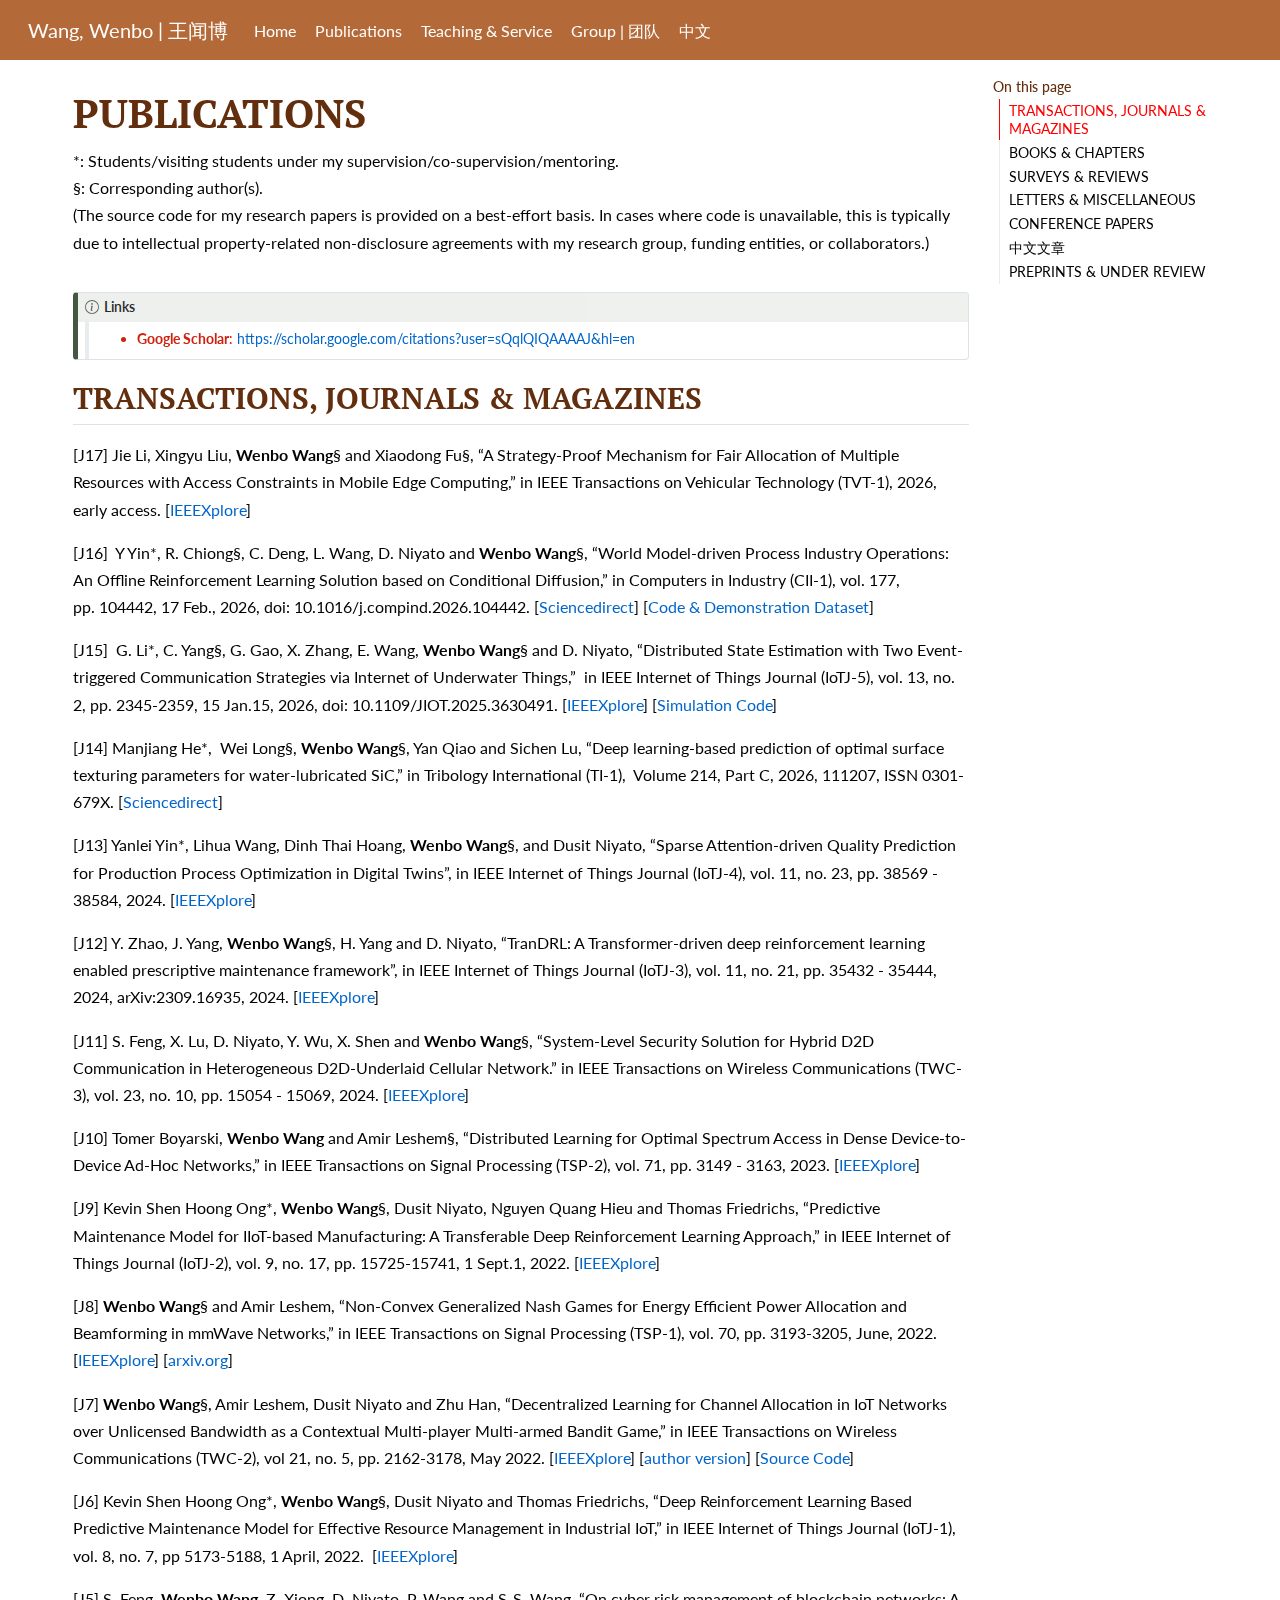
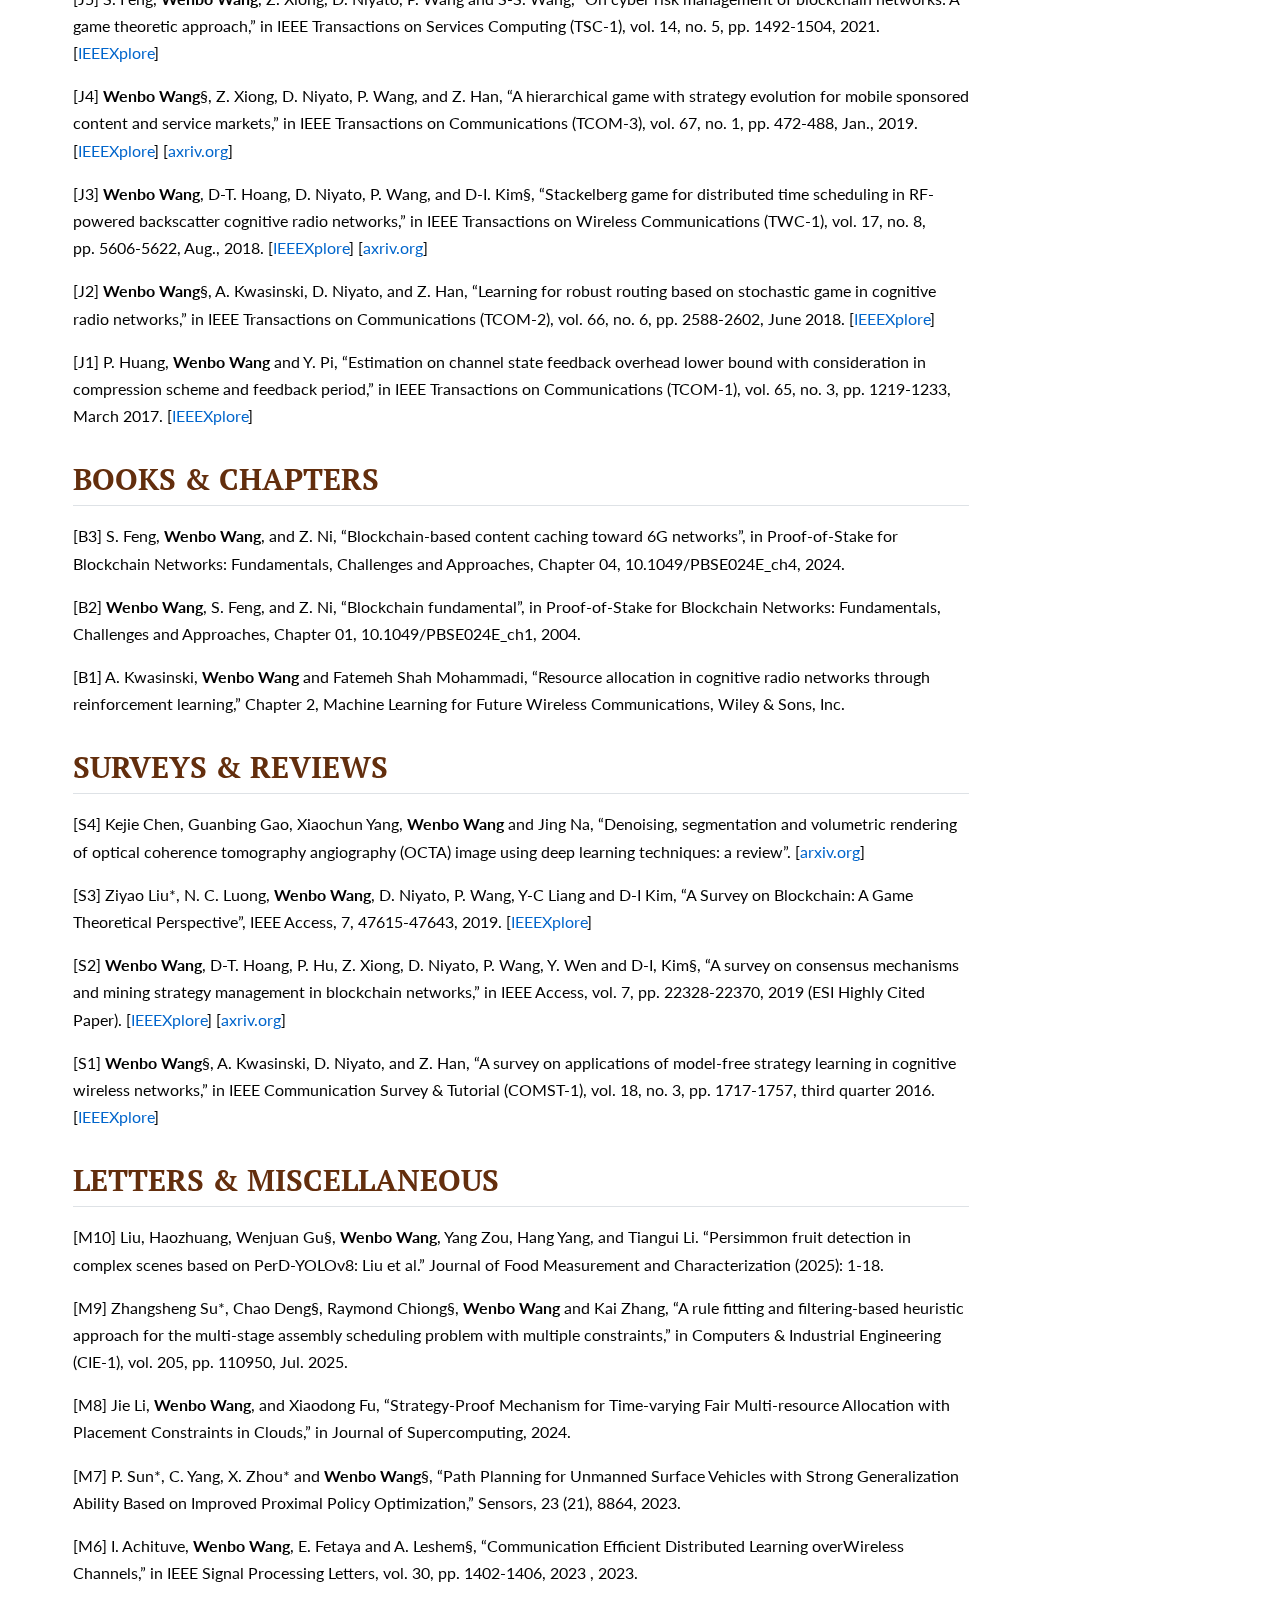
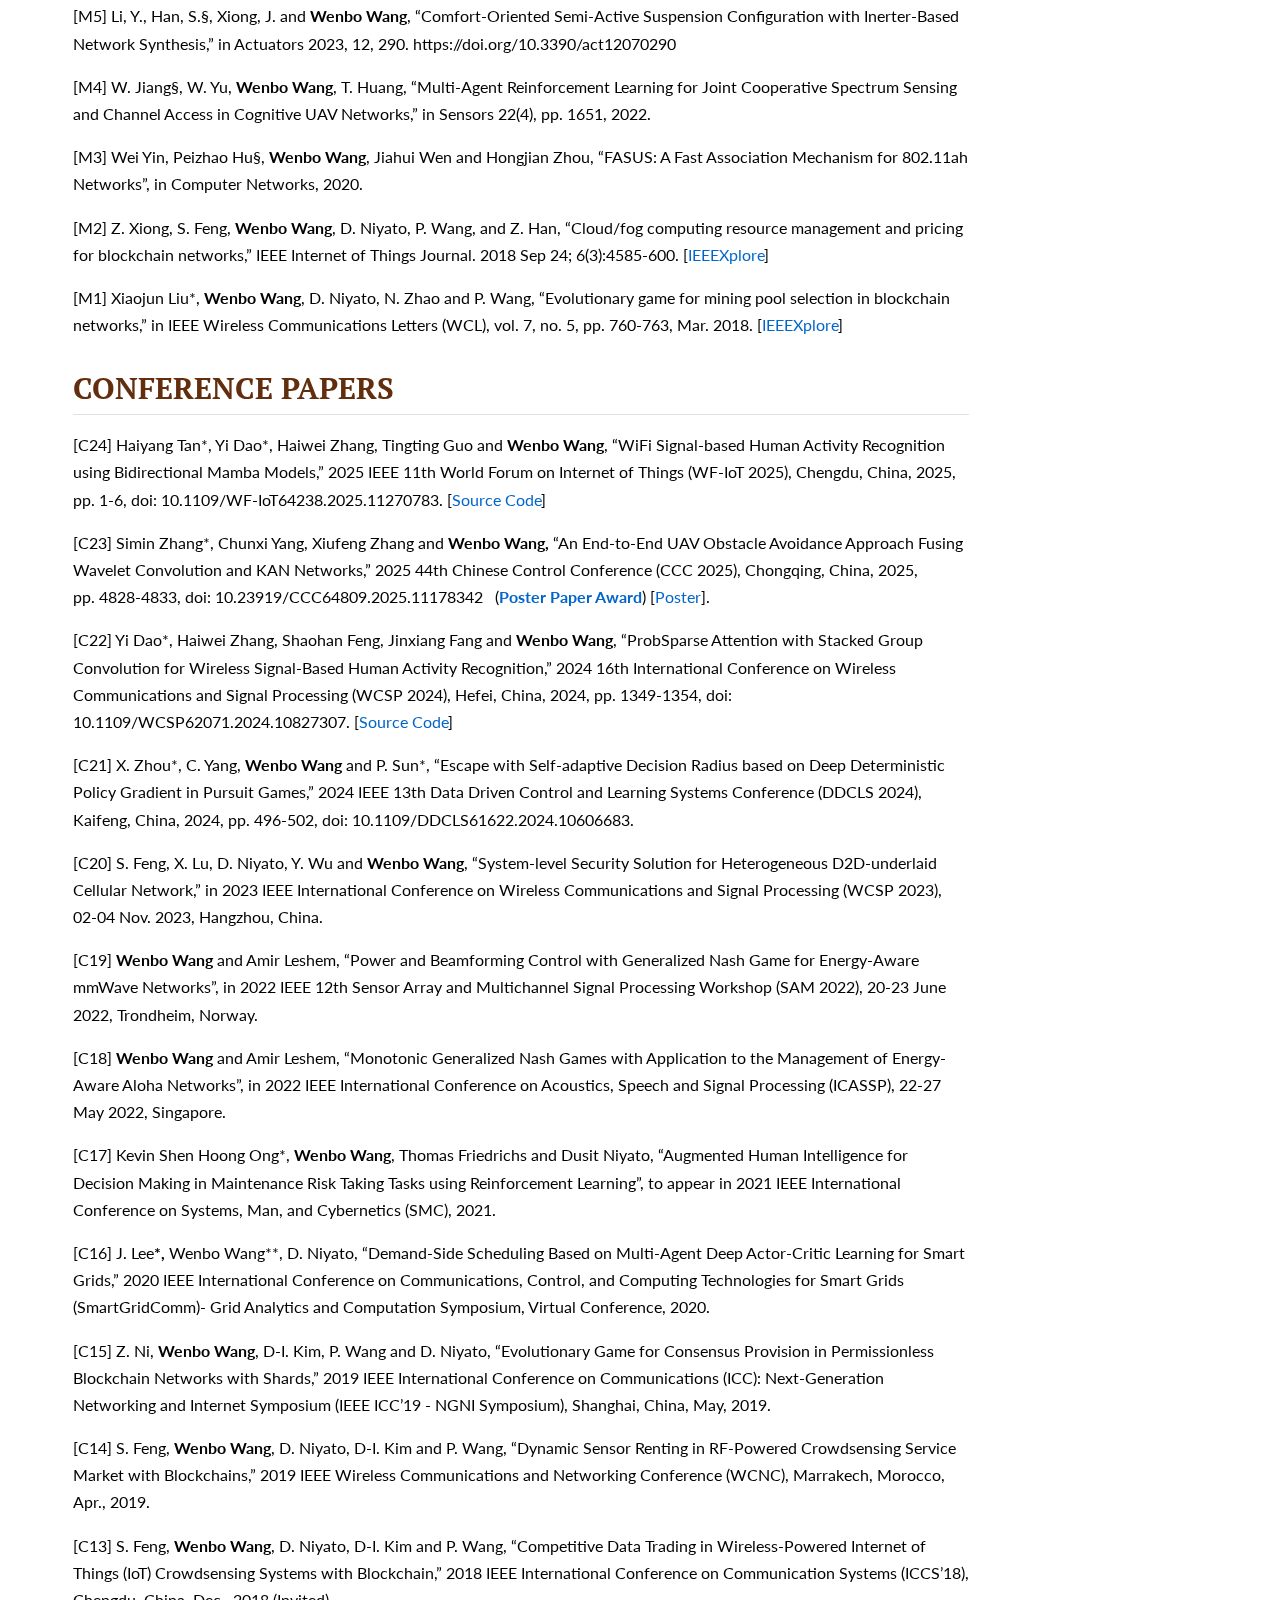
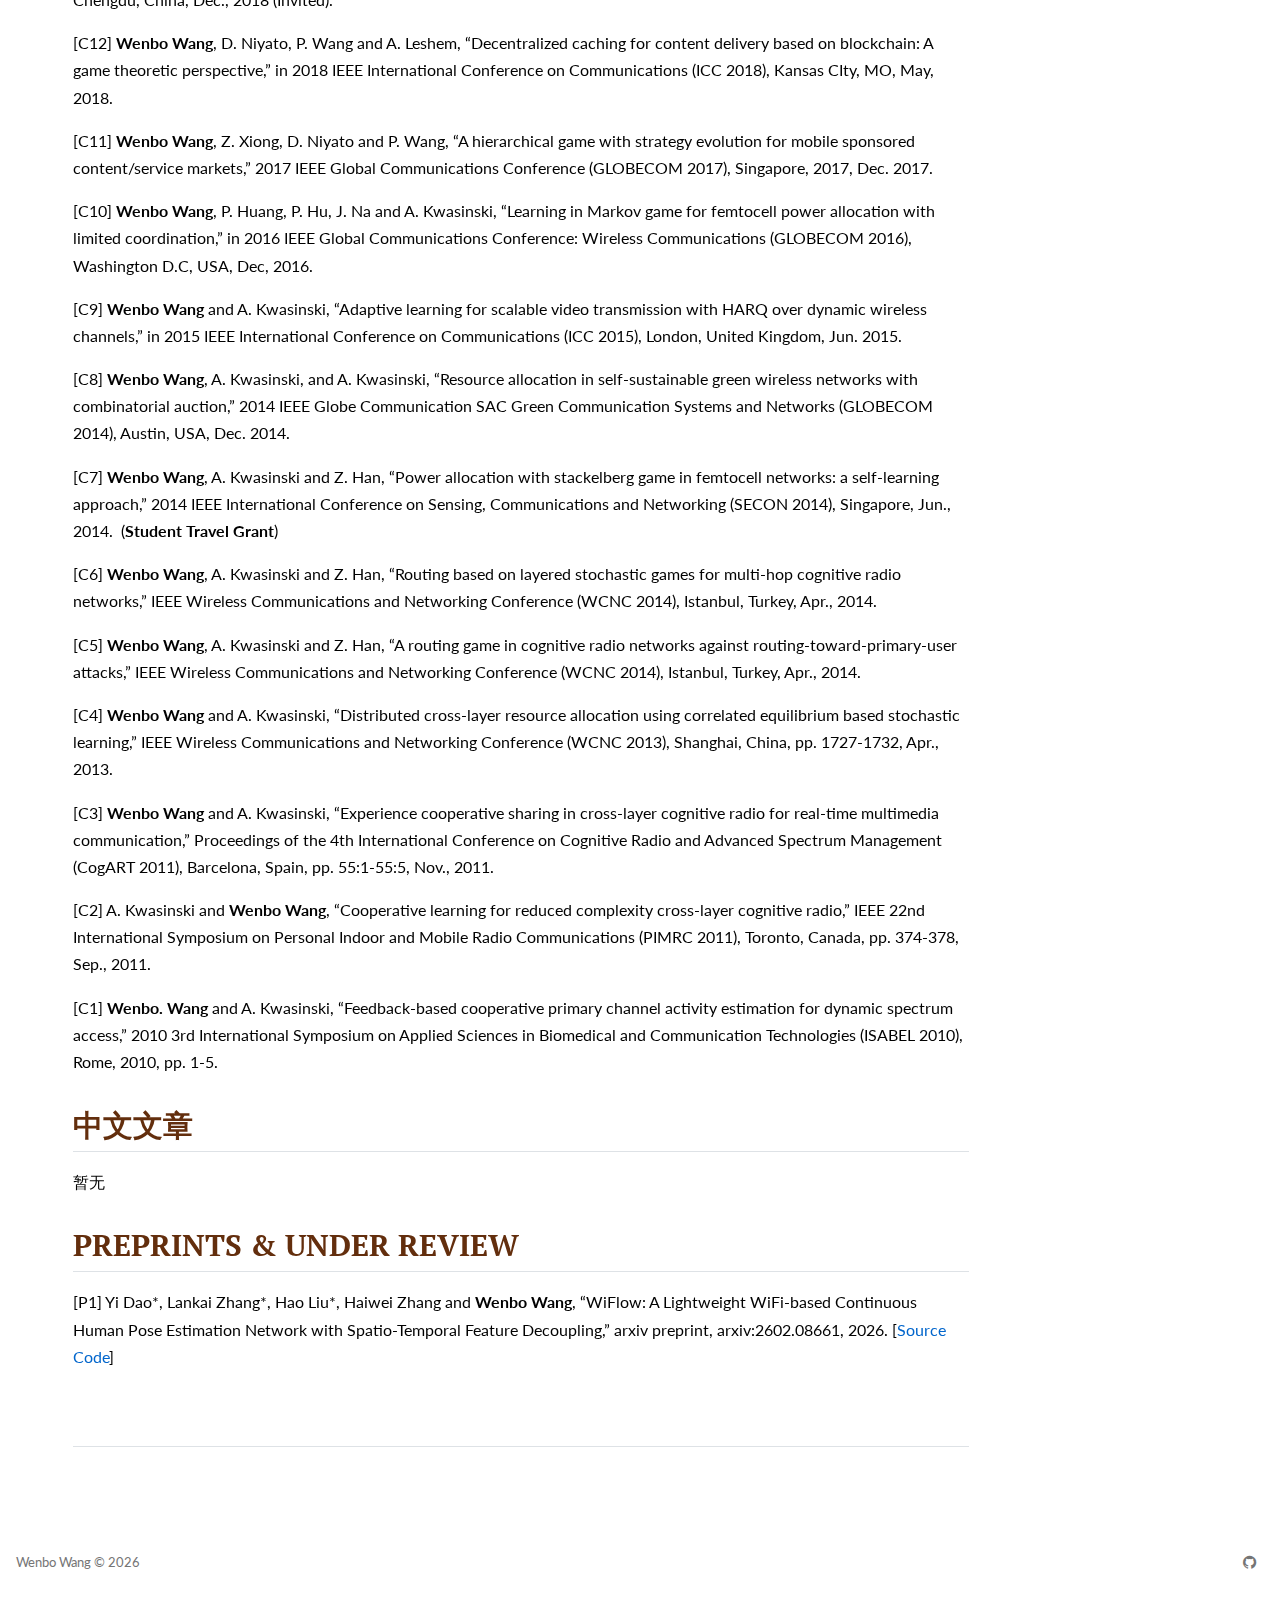
<file: Publications.html>
<!DOCTYPE html>
<html xmlns="http://www.w3.org/1999/xhtml" lang="en" xml:lang="en"><head>

<meta charset="utf-8">
<meta name="generator" content="quarto-1.8.26">

<meta name="viewport" content="width=device-width, initial-scale=1.0, user-scalable=yes">


<title>PUBLICATIONS – Wang, Wenbo | 王闻博</title>
<style>
code{white-space: pre-wrap;}
span.smallcaps{font-variant: small-caps;}
div.columns{display: flex; gap: min(4vw, 1.5em);}
div.column{flex: auto; overflow-x: auto;}
div.hanging-indent{margin-left: 1.5em; text-indent: -1.5em;}
ul.task-list{list-style: none;}
ul.task-list li input[type="checkbox"] {
  width: 0.8em;
  margin: 0 0.8em 0.2em -1em; /* quarto-specific, see https://github.com/quarto-dev/quarto-cli/issues/4556 */ 
  vertical-align: middle;
}
</style>


<script src="site_libs/quarto-nav/quarto-nav.js"></script>
<script src="site_libs/quarto-nav/headroom.min.js"></script>
<script src="site_libs/clipboard/clipboard.min.js"></script>
<script src="site_libs/quarto-search/autocomplete.umd.js"></script>
<script src="site_libs/quarto-search/fuse.min.js"></script>
<script src="site_libs/quarto-search/quarto-search.js"></script>
<meta name="quarto:offset" content="./">
<link href="./images/site-logo.jpg" rel="icon" type="image/jpeg">
<script src="site_libs/quarto-html/quarto.js" type="module"></script>
<script src="site_libs/quarto-html/tabsets/tabsets.js" type="module"></script>
<script src="site_libs/quarto-html/axe/axe-check.js" type="module"></script>
<script src="site_libs/quarto-html/popper.min.js"></script>
<script src="site_libs/quarto-html/tippy.umd.min.js"></script>
<script src="site_libs/quarto-html/anchor.min.js"></script>
<link href="site_libs/quarto-html/tippy.css" rel="stylesheet">
<link href="site_libs/quarto-html/quarto-syntax-highlighting-2655609e4c4ce2e7dd4199da68fd4791.css" rel="stylesheet" id="quarto-text-highlighting-styles">
<script src="site_libs/bootstrap/bootstrap.min.js"></script>
<link href="site_libs/bootstrap/bootstrap-icons.css" rel="stylesheet">
<link href="site_libs/bootstrap/bootstrap-9b18ac6a92a7e388889abbcf5387b0a0.min.css" rel="stylesheet" append-hash="true" id="quarto-bootstrap" data-mode="light">
<script id="quarto-search-options" type="application/json">{
  "location": "navbar",
  "copy-button": false,
  "collapse-after": 3,
  "panel-placement": "end",
  "type": "overlay",
  "limit": 50,
  "keyboard-shortcut": [
    "f",
    "/",
    "s"
  ],
  "show-item-context": false,
  "language": {
    "search-no-results-text": "No results",
    "search-matching-documents-text": "matching documents",
    "search-copy-link-title": "Copy link to search",
    "search-hide-matches-text": "Hide additional matches",
    "search-more-match-text": "more match in this document",
    "search-more-matches-text": "more matches in this document",
    "search-clear-button-title": "Clear",
    "search-text-placeholder": "",
    "search-detached-cancel-button-title": "Cancel",
    "search-submit-button-title": "Submit",
    "search-label": "Search"
  }
}</script>


</head>

<body class="nav-fixed quarto-light">

<div id="quarto-search-results"></div>
  <header id="quarto-header" class="headroom fixed-top">
    <nav class="navbar navbar-expand-lg " data-bs-theme="dark">
      <div class="navbar-container container-fluid">
      <div class="navbar-brand-container mx-auto">
    <a class="navbar-brand" href="./index.html">
    <span class="navbar-title">Wang, Wenbo | 王闻博</span>
    </a>
  </div>
          <button class="navbar-toggler" type="button" data-bs-toggle="collapse" data-bs-target="#navbarCollapse" aria-controls="navbarCollapse" role="menu" aria-expanded="false" aria-label="Toggle navigation" onclick="if (window.quartoToggleHeadroom) { window.quartoToggleHeadroom(); }">
  <span class="navbar-toggler-icon"></span>
</button>
          <div class="collapse navbar-collapse" id="navbarCollapse">
            <ul class="navbar-nav navbar-nav-scroll me-auto">
  <li class="nav-item">
    <a class="nav-link" href="./index.html"> 
<span class="menu-text">Home</span></a>
  </li>  
  <li class="nav-item">
    <a class="nav-link active" href="./Publications.html" aria-current="page"> 
<span class="menu-text">Publications</span></a>
  </li>  
  <li class="nav-item">
    <a class="nav-link" href="./TeachingnService.html"> 
<span class="menu-text">Teaching &amp; Service</span></a>
  </li>  
  <li class="nav-item">
    <a class="nav-link" href="./Group.html"> 
<span class="menu-text">Group | 团队</span></a>
  </li>  
  <li class="nav-item">
    <a class="nav-link" href="./Chinese.html"> 
<span class="menu-text">中文</span></a>
  </li>  
</ul>
          </div> <!-- /navcollapse -->
            <div class="quarto-navbar-tools">
</div>
      </div> <!-- /container-fluid -->
    </nav>
</header>
<!-- content -->
<div id="quarto-content" class="quarto-container page-columns page-rows-contents page-layout-full page-navbar">
<!-- sidebar -->
<!-- margin-sidebar -->
    <div id="quarto-margin-sidebar" class="sidebar margin-sidebar">
        <nav id="TOC" role="doc-toc" class="toc-active">
    <h2 id="toc-title">On this page</h2>
   
  <ul>
  <li><a href="#transactions-journals-magazines" id="toc-transactions-journals-magazines" class="nav-link active" data-scroll-target="#transactions-journals-magazines">TRANSACTIONS, JOURNALS &amp; MAGAZINES</a></li>
  <li><a href="#books-chapters" id="toc-books-chapters" class="nav-link" data-scroll-target="#books-chapters">BOOKS &amp; CHAPTERS</a></li>
  <li><a href="#surveys-reviews" id="toc-surveys-reviews" class="nav-link" data-scroll-target="#surveys-reviews">SURVEYS &amp; REVIEWS</a></li>
  <li><a href="#letters-miscellaneous" id="toc-letters-miscellaneous" class="nav-link" data-scroll-target="#letters-miscellaneous">LETTERS &amp; MISCELLANEOUS</a></li>
  <li><a href="#conference-papers" id="toc-conference-papers" class="nav-link" data-scroll-target="#conference-papers">CONFERENCE PAPERS</a></li>
  <li><a href="#中文文章" id="toc-中文文章" class="nav-link" data-scroll-target="#中文文章">中文文章</a></li>
  <li><a href="#preprints-under-review" id="toc-preprints-under-review" class="nav-link" data-scroll-target="#preprints-under-review">PREPRINTS &amp; UNDER REVIEW</a></li>
  <li><a href="#section" id="toc-section" class="nav-link" data-scroll-target="#section"></a></li>
  </ul>
</nav>
    </div>
<!-- main -->
<main class="content column-page-left" id="quarto-document-content">

<header id="title-block-header" class="quarto-title-block default">
<div class="quarto-title">
<h1 class="title">PUBLICATIONS</h1>
<p class="subtitle lead"></p><p>*: Students/visiting students under my supervision/co-supervision/mentoring.<br>
§: Corresponding author(s).<br>
(The source code for my research papers is provided on a best-effort basis. In cases where code is unavailable, this is typically due to intellectual property-related non-disclosure agreements with my research group, funding entities, or collaborators.)</p><p></p>
</div>



<div class="quarto-title-meta column-page-left">

    
  
    
  </div>
  


</header>


<div class="callout callout-style-default callout-note callout-titled">
<div class="callout-header d-flex align-content-center">
<div class="callout-icon-container">
<i class="callout-icon"></i>
</div>
<div class="callout-title-container flex-fill">
<span class="screen-reader-only">Note</span>Links
</div>
</div>
<div class="callout-body-container callout-body">
<blockquote class="blockquote">
<ul>
<li><strong>Google Scholar</strong>: <a href="https://scholar.google.com/citations?user=sQqlQIQAAAAJ&amp;hl=en" class="uri">https://scholar.google.com/citations?user=sQqlQIQAAAAJ&amp;hl=en</a></li>
</ul>
</blockquote>
</div>
</div>
<section id="transactions-journals-magazines" class="level2">
<h2 class="anchored" data-anchor-id="transactions-journals-magazines">TRANSACTIONS, JOURNALS &amp; MAGAZINES</h2>
<p>[J17]&nbsp;Jie Li, Xingyu Liu, <strong>Wenbo Wang</strong>§ and Xiaodong Fu§, “A Strategy-Proof Mechanism for Fair Allocation of Multiple Resources with Access Constraints in Mobile Edge Computing,” in IEEE Transactions on Vehicular Technology (TVT-1), 2026, early access. [<a href="https://ieeexplore.ieee.org/document/11448277">IEEEXplore</a>]</p>
<p>[J16]&nbsp; Y Yin*, R. Chiong§, C. Deng, L. Wang, D. Niyato and <strong>Wenbo Wang</strong>§, “World Model-driven Process Industry Operations: An Offline Reinforcement Learning Solution based on Conditional Diffusion,”&nbsp;in Computers in Industry (CII-1), vol.&nbsp;177, pp.&nbsp;104442, 17 Feb., 2026, doi: 10.1016/j.compind.2026.104442. [<a href="https://www.sciencedirect.com/science/article/pii/S0166361526000096">Sciencedirect</a>] [<a href="https://github.com/sizizuo0076/WM-PIO-ORL">Code &amp; Demonstration Dataset</a>]</p>
<p>[J15]&nbsp; G. Li*, C. Yang§, G. Gao, X. Zhang, E. Wang,&nbsp;<strong>Wenbo Wang</strong>§&nbsp;and D. Niyato, “Distributed State Estimation with Two Event- triggered Communication Strategies via Internet of Underwater Things,”&nbsp; in IEEE Internet of Things Journal (IoTJ-5), vol.&nbsp;13, no. 2, pp.&nbsp;2345-2359, 15 Jan.15, 2026, doi: 10.1109/JIOT.2025.3630491. [<a href="https://ieeexplore.ieee.org/document/11232523">IEEEXplore</a>] [<a href="http://github.com/wbwang2020/DSE-Code">Simulation Code</a>]</p>
<p>[J14] Manjiang He*, &nbsp;Wei Long§, <strong>Wenbo Wang</strong>§, Yan Qiao and Sichen Lu, “Deep learning-based prediction of optimal surface texturing parameters for water-lubricated SiC,” in Tribology International (TI-1),&nbsp; Volume 214, Part C, 2026, 111207, ISSN 0301-679X. [<a href="https://doi.org/10.1016/j.triboint.2025.111207">Sciencedirect</a>]</p>
<p>[J13] Yanlei Yin*, Lihua Wang, Dinh Thai Hoang, <strong>Wenbo Wang</strong>§, and Dusit Niyato, “Sparse Attention-driven Quality Prediction for Production Process Optimization in Digital Twins”, in IEEE Internet of Things Journal (IoTJ-4), vol.&nbsp;11, no. 23, pp.&nbsp;38569 - 38584, 2024. [<a href="https://ieeexplore.ieee.org/document/10643589">IEEEXplore</a>]&nbsp;</p>
<p>[J12] Y. Zhao, J. Yang, <strong>Wenbo Wang</strong>§, H. Yang and D. Niyato, “TranDRL: A Transformer-driven deep reinforcement learning enabled prescriptive maintenance framework”, in IEEE Internet of Things Journal (IoTJ-3), vol.&nbsp;11, no. 21, pp.&nbsp;35432 - 35444, 2024, arXiv:2309.16935, 2024. [<a href="https://ieeexplore.ieee.org/document/10616165">IEEEXplore</a>]</p>
<p>[J11] S. Feng, X. Lu, D. Niyato, Y. Wu, X. Shen and <strong>Wenbo Wang</strong>§, “System-Level Security Solution for Hybrid D2D Communication in Heterogeneous D2D-Underlaid Cellular Network.” in IEEE Transactions on Wireless Communications (TWC-3), vol.&nbsp;23, no. 10, pp.&nbsp;15054 - 15069, 2024. [<a href="https://ieeexplore.ieee.org/document/10599214">IEEEXplore</a>]</p>
<p>[J10] Tomer Boyarski, <strong>Wenbo Wang</strong> and Amir Leshem§, “Distributed Learning for Optimal Spectrum Access in Dense Device-to-Device Ad-Hoc Networks,” in IEEE Transactions on Signal Processing (TSP-2), vol.&nbsp;71, pp.&nbsp;3149 - 3163, 2023. [<a href="https://ieeexplore.ieee.org/document/10202592">IEEEXplore</a>]</p>
<p>[J9] Kevin Shen Hoong Ong*, <strong>Wenbo Wang</strong>§, Dusit Niyato, Nguyen Quang Hieu and Thomas Friedrichs, “Predictive Maintenance Model for IIoT-based Manufacturing: A Transferable Deep Reinforcement Learning Approach,” in IEEE Internet of Things Journal (IoTJ-2), vol.&nbsp;9, no. 17, pp.&nbsp;15725-15741, 1 Sept.1, 2022. [<a href="https://ieeexplore.ieee.org/abstract/document/9714509?casa_token=OvQNj9BDx9wAAAAA:yiIX-JNOkGmA7deGd9qUJc4QQjEtKfWNYzxti4G4p6m33lFYtxqT3936tCbl06i0TEPtyfmS-PQ">IEEEXplore</a>]</p>
<p>[J8] <strong>Wenbo Wang</strong>§ and Amir Leshem, “Non-Convex Generalized Nash Games for Energy Efficient Power Allocation and Beamforming in mmWave Networks,” in IEEE Transactions on Signal Processing (TSP-1), vol.&nbsp;70, pp.&nbsp;3193-3205, June, 2022. [<a href="https://ieeexplore.ieee.org/stamp/stamp.jsp?tp=&amp;arnumber=9795144">IEEEXplore</a>] [<a href="https://arxiv.org/abs/2108.06779">arxiv.org</a>]</p>
<p>[J7] <strong>Wenbo Wang</strong>§, Amir Leshem, Dusit Niyato and Zhu Han, “Decentralized Learning for Channel Allocation in IoT Networks over Unlicensed Bandwidth as a Contextual Multi-player Multi-armed Bandit Game,” in IEEE Transactions on Wireless Communications (TWC-2), vol 21, no. 5, pp.&nbsp;2162-3178, May 2022. [<a href="https://ieeexplore.ieee.org/document/9578933">IEEEXplore</a>] [<a href="https://drive.google.com/file/d/1Xl8qxp3MP0G6DaTIK4nUfYyOOEnoLOc7/view?usp=sharing">author version</a>] [<a href="https://github.com/wbwang2020/MP-MAB">Source Code</a>]</p>
<p>[J6] Kevin Shen Hoong Ong*, <strong>Wenbo Wang</strong>§, Dusit Niyato and Thomas Friedrichs, “Deep Reinforcement Learning Based Predictive Maintenance Model for Effective Resource Management in Industrial IoT,” in IEEE Internet of Things Journal (IoTJ-1), vol.&nbsp;8, no. 7, pp 5173-5188, 1 April, 2022.&nbsp; [<a href="https://ieeexplore.ieee.org/stamp/stamp.jsp?tp=&amp;arnumber=9528837">IEEEXplore</a>]</p>
<p>[J5] S. Feng, <strong>Wenbo Wang</strong>, Z. Xiong, D. Niyato, P. Wang and S-S. Wang, “On cyber risk management of blockchain networks: A game theoretic approach,” in IEEE Transactions on Services Computing (TSC-1), vol.&nbsp;14, no. 5, pp.&nbsp;1492-1504, 2021. [<a href="https://ieeexplore.ieee.org/document/8496785">IEEEXplore</a>]</p>
<p>[J4] <strong>Wenbo Wang</strong>§, Z. Xiong, D. Niyato, P. Wang, and Z. Han, “A hierarchical game with strategy evolution for mobile sponsored content and service markets,” in IEEE Transactions on Communications (TCOM-3), vol.&nbsp;67, no. 1, pp.&nbsp;472-488, Jan., 2019. [<a href="https://ieeexplore.ieee.org/document/8463549/">IEEEXplore</a>] [<a href="https://arxiv.org/abs/1806.11264">axriv.org</a>]</p>
<p>[J3] <strong>Wenbo Wang</strong>, D-T. Hoang, D. Niyato, P. Wang, and D-I. Kim§, “Stackelberg game for distributed time scheduling in RF-powered backscatter cognitive radio networks,” in IEEE Transactions on Wireless Communications (TWC-1), vol.&nbsp;17, no. 8, pp.&nbsp;5606-5622, Aug., 2018. [<a href="https://ieeexplore.ieee.org/document/8393472/">IEEEXplore</a>] [<a href="https://arxiv.org/abs/1804.02630">axriv.org</a>]</p>
<p>[J2] <strong>Wenbo Wang</strong>§, A. Kwasinski, D. Niyato, and Z. Han, “Learning for robust routing based on stochastic game in cognitive radio networks,” in IEEE Transactions on Communications (TCOM-2), vol.&nbsp;66, no. 6, pp.&nbsp;2588-2602, June 2018. [<a href="https://ieeexplore.ieee.org/document/8272421/">IEEEXplore</a>]</p>
<p>[J1] P. Huang, <strong>Wenbo Wang</strong> and Y. Pi, “Estimation on channel state feedback overhead lower bound with consideration in compression scheme and feedback period,” in IEEE Transactions on Communications (TCOM-1), vol.&nbsp;65, no. 3, pp.&nbsp;1219-1233, March 2017. [<a href="https://ieeexplore.ieee.org/abstract/document/7784740/">IEEEXplore</a>]</p>
</section>
<section id="books-chapters" class="level2">
<h2 class="anchored" data-anchor-id="books-chapters">BOOKS &amp; CHAPTERS</h2>
<p>[B3] S. Feng, <strong>Wenbo Wang</strong>, and Z. Ni, “Blockchain-based content caching toward 6G networks”, in Proof-of-Stake for Blockchain Networks: Fundamentals, Challenges and Approaches, Chapter 04, 10.1049/PBSE024E_ch4, 2024.</p>
<p>[B2] <strong>Wenbo Wang</strong>, S. Feng, and Z. Ni, “Blockchain fundamental”, in Proof-of-Stake for Blockchain Networks: Fundamentals, Challenges and Approaches, Chapter 01, 10.1049/PBSE024E_ch1, 2004.</p>
<p>[B1] A. Kwasinski, <strong>Wenbo Wang</strong> and Fatemeh Shah Mohammadi, “Resource allocation in cognitive radio networks through reinforcement learning,” Chapter 2, Machine Learning for Future Wireless Communications, Wiley &amp; Sons, Inc.&nbsp;</p>
</section>
<section id="surveys-reviews" class="level2">
<h2 class="anchored" data-anchor-id="surveys-reviews">SURVEYS &amp; REVIEWS</h2>
<p>[S4]&nbsp;Kejie Chen, Guanbing Gao, Xiaochun Yang, <strong>Wenbo Wang</strong> and Jing Na, “Denoising, segmentation and volumetric rendering of optical coherence tomography angiography (OCTA) image using deep learning techniques: a review”.&nbsp;[<a href="https://arxiv.org/pdf/2502.14935?">arxiv.org</a>]</p>
<p>[S3] Ziyao Liu*, N. C. Luong, <strong>Wenbo Wang</strong>, D. Niyato, P. Wang, Y-C Liang and D-I Kim, “A Survey on Blockchain: A Game Theoretical Perspective”, IEEE Access, 7, 47615-47643, 2019. [<a href="https://ieeexplore.ieee.org/document/8684838">IEEEXplore</a>]</p>
<p>[S2] <strong>Wenbo Wang</strong>, D-T. Hoang, P. Hu, Z. Xiong, D. Niyato, P. Wang, Y. Wen and D-I, Kim§, “A survey on consensus mechanisms and mining strategy management in blockchain networks,” in IEEE Access, vol.&nbsp;7, pp.&nbsp;22328-22370, 2019 (ESI Highly Cited Paper). [<a href="https://ieeexplore.ieee.org/document/8629877">IEEEXplore</a>] [<a href="https://arxiv.org/abs/1805.02707">axriv.org</a>]</p>
<p>[S1] <strong>Wenbo Wang</strong>§, A. Kwasinski, D. Niyato, and Z. Han, “A survey on applications of model-free strategy learning in cognitive wireless networks,” in IEEE Communication Survey &amp; Tutorial (COMST-1), vol.&nbsp;18, no. 3, pp.&nbsp;1717-1757, third quarter 2016. [<a href="https://ieeexplore.ieee.org/abstract/document/7429691/">IEEEXplore</a>]</p>
</section>
<section id="letters-miscellaneous" class="level2">
<h2 class="anchored" data-anchor-id="letters-miscellaneous">LETTERS &amp; MISCELLANEOUS</h2>
<p>[M10] Liu, Haozhuang, Wenjuan Gu§, <strong>Wenbo Wang</strong>, Yang Zou, Hang Yang, and Tiangui Li. “Persimmon fruit detection in complex scenes based on PerD-YOLOv8: Liu et al.” Journal of Food Measurement and Characterization (2025): 1-18.</p>
<p>[M9] Zhangsheng Su*, Chao Deng§, Raymond Chiong§, <strong>Wenbo Wang</strong> and Kai Zhang, “A rule fitting and filtering-based heuristic approach for the multi-stage assembly scheduling problem with multiple constraints,” in Computers &amp; Industrial Engineering (CIE-1), vol.&nbsp;205, pp.&nbsp;110950, Jul.&nbsp;2025.</p>
<p>[M8] Jie Li, <strong>Wenbo Wang</strong>, and Xiaodong Fu, “Strategy-Proof Mechanism for Time-varying Fair Multi-resource Allocation with Placement Constraints in Clouds,” in Journal of Supercomputing, 2024.&nbsp;</p>
<p>[M7] P. Sun*, C. Yang, X. Zhou* and <strong>Wenbo Wang</strong>§, “Path Planning for Unmanned Surface Vehicles with Strong Generalization Ability Based on Improved Proximal Policy Optimization,” Sensors, 23 (21), 8864, 2023.</p>
<p>[M6] I. Achituve, <strong>Wenbo Wang</strong>, E. Fetaya and A. Leshem§, “Communication Efficient Distributed Learning overWireless Channels,” in IEEE Signal Processing Letters, vol.&nbsp;30, pp.&nbsp;1402-1406, 2023 , 2023.</p>
<p>[M5] Li, Y., Han, S.§, Xiong, J. and <strong>Wenbo Wang</strong>, “Comfort-Oriented Semi-Active Suspension Configuration with Inerter-Based Network Synthesis,” in Actuators 2023, 12, 290. https://doi.org/10.3390/act12070290&nbsp;</p>
<p>[M4] W. Jiang§, W. Yu, <strong>Wenbo Wang</strong>, T. Huang, “Multi-Agent Reinforcement Learning for Joint Cooperative Spectrum Sensing and Channel Access in Cognitive UAV Networks,” in Sensors 22(4), pp.&nbsp;1651, 2022.</p>
<p>[M3] Wei Yin, Peizhao Hu§, <strong>Wenbo Wang</strong>, Jiahui Wen and Hongjian Zhou, “FASUS: A Fast Association Mechanism for 802.11ah Networks”, in Computer Networks, 2020.</p>
<p>[M2] Z. Xiong, S. Feng, <strong>Wenbo Wang</strong>, D. Niyato, P. Wang, and Z. Han, “Cloud/fog computing resource management and pricing for blockchain networks,” IEEE Internet of Things Journal. 2018 Sep 24; 6(3):4585-600. [<a href="https://ieeexplore.ieee.org/document/8470083/">IEEEXplore</a>]</p>
<p>[M1] Xiaojun Liu*, <strong>Wenbo Wang</strong>, D. Niyato, N. Zhao and P. Wang, “Evolutionary game for mining pool selection in blockchain networks,” in IEEE Wireless Communications Letters (WCL), vol.&nbsp;7, no. 5, pp.&nbsp;760-763, Mar.&nbsp;2018. [<a href="https://ieeexplore.ieee.org/document/8326513/">IEEEXplore</a>]</p>
</section>
<section id="conference-papers" class="level2">
<h2 class="anchored" data-anchor-id="conference-papers">CONFERENCE PAPERS</h2>
<p>[C24] Haiyang Tan*, Yi Dao*, Haiwei Zhang, Tingting Guo and <strong>Wenbo Wang</strong>, “WiFi Signal-based Human Activity Recognition using Bidirectional Mamba Models,” 2025 IEEE 11th World Forum on Internet of Things (WF-IoT 2025), Chengdu, China, 2025, pp.&nbsp;1-6, doi: 10.1109/WF-IoT64238.2025.11270783. [<a href="https://github.com/KUSTTHY/WiFi-Signal-based-Human-Activity-Recognition-using-Bidirectional-Mamba-State-Space-Models">Source Code</a>]</p>
<p>[C23] Simin Zhang*, Chunxi Yang, Xiufeng Zhang and <strong>Wenbo Wang,</strong> “An End-to-End UAV Obstacle Avoidance Approach Fusing Wavelet Convolution and KAN Networks,” 2025 44th Chinese Control Conference (CCC 2025), Chongqing, China, 2025, pp.&nbsp;4828-4833, doi: 10.23919/CCC64809.2025.11178342 &nbsp;&nbsp;(<a href="images\CCCPosterPaperAward.png"><strong>Poster Paper Award</strong></a>) [<a href="http://tcct.amss.ac.cn/newsletter/2025/202508/images/PMoB-206.pdf">Poster</a>].</p>
<p>[C22] Yi Dao*, Haiwei Zhang, Shaohan Feng, Jinxiang Fang and <strong>Wenbo Wang</strong>, “ProbSparse Attention with Stacked Group Convolution for Wireless Signal-Based Human Activity Recognition,” 2024 16th International Conference on Wireless Communications and Signal Processing (WCSP 2024), Hefei, China, 2024, pp.&nbsp;1349-1354, doi: 10.1109/WCSP62071.2024.10827307. [<a href="https://github.com/DY2434/ProbSparse-Attention-with-Stacked-Group-Convolution">Source Code</a>]</p>
<p>[C21] X. Zhou*, C. Yang, <strong>Wenbo Wang</strong> and P. Sun*, “Escape with Self-adaptive Decision Radius based on Deep Deterministic Policy Gradient in Pursuit Games,” 2024 IEEE 13th Data Driven Control and Learning Systems Conference (DDCLS 2024), Kaifeng, China, 2024, pp.&nbsp;496-502, doi: 10.1109/DDCLS61622.2024.10606683.</p>
<p>[C20] S. Feng, X. Lu, D. Niyato, Y. Wu and <strong>Wenbo Wang</strong>, “System-level Security Solution for Heterogeneous D2D-underlaid Cellular Network,” in 2023 IEEE International Conference on Wireless Communications and Signal Processing (WCSP 2023), 02-04 Nov.&nbsp;2023, Hangzhou, China.</p>
<p>[C19] <strong>Wenbo Wang</strong> and Amir Leshem, “Power and Beamforming Control with Generalized Nash Game for Energy-Aware mmWave Networks”, in 2022 IEEE 12th Sensor Array and Multichannel Signal Processing Workshop (SAM 2022), 20-23 June 2022, Trondheim, Norway.&nbsp;</p>
<p>[C18] <strong>Wenbo Wang</strong> and Amir Leshem, “Monotonic Generalized Nash Games with Application to the Management of Energy-Aware Aloha Networks”, in 2022 IEEE International Conference on Acoustics, Speech and Signal Processing (ICASSP), 22-27 May 2022, Singapore.&nbsp;</p>
<p>[C17] Kevin Shen Hoong Ong*, <strong>Wenbo Wang</strong>, Thomas Friedrichs and Dusit Niyato, “Augmented Human Intelligence for Decision Making in Maintenance Risk Taking Tasks using Reinforcement Learning”, to appear in 2021 IEEE International Conference on Systems, Man, and Cybernetics (SMC), 2021.</p>
<p>[C16] J. Lee<strong>*, </strong>Wenbo Wang**, D. Niyato, “Demand-Side Scheduling Based on Multi-Agent Deep Actor-Critic Learning for Smart Grids,” 2020 IEEE International Conference on Communications, Control, and Computing Technologies for Smart Grids (SmartGridComm)- Grid Analytics and Computation Symposium, Virtual Conference, 2020.</p>
<p>[C15] Z. Ni, <strong>Wenbo Wang</strong>, D-I. Kim, P. Wang and D. Niyato, “Evolutionary Game for Consensus Provision in Permissionless Blockchain Networks with Shards,” 2019 IEEE International Conference on Communications (ICC): Next-Generation Networking and Internet Symposium (IEEE ICC’19 - NGNI Symposium), Shanghai, China, May, 2019.</p>
<p>[C14] S. Feng, <strong>Wenbo Wang</strong>, D. Niyato, D-I. Kim and P. Wang, “Dynamic Sensor Renting in RF-Powered Crowdsensing Service Market with Blockchains,” 2019 IEEE Wireless Communications and Networking Conference (WCNC), Marrakech, Morocco, Apr., 2019.</p>
<p>[C13] S. Feng, <strong>Wenbo Wang</strong>, D. Niyato, D-I. Kim and P. Wang, “Competitive Data Trading in Wireless-Powered Internet of Things (IoT) Crowdsensing Systems with Blockchain,” 2018 IEEE International Conference on Communication Systems (ICCS’18), Chengdu, China, Dec., 2018 (Invited).</p>
<p>[C12] <strong>Wenbo Wang</strong>, D. Niyato, P. Wang and A. Leshem, “Decentralized caching for content delivery based on blockchain: A game theoretic perspective,” in 2018 IEEE International Conference on Communications (ICC 2018), Kansas CIty, MO, May, 2018.</p>
<p>[C11] <strong>Wenbo Wang</strong>, Z. Xiong, D. Niyato and P. Wang, “A hierarchical game with strategy evolution for mobile sponsored content/service markets,” 2017 IEEE Global Communications Conference (GLOBECOM 2017), Singapore, 2017, Dec.&nbsp;2017.</p>
<p>[C10] <strong>Wenbo Wang</strong>, P. Huang, P. Hu, J. Na and A. Kwasinski, “Learning in Markov game for femtocell power allocation with limited coordination,” in 2016 IEEE Global Communications Conference: Wireless Communications (GLOBECOM 2016), Washington D.C, USA, Dec, 2016.</p>
<p>[C9] <strong>Wenbo Wang</strong> and A. Kwasinski, “Adaptive learning for scalable video transmission with HARQ over dynamic wireless channels,” in 2015 IEEE International Conference on Communications (ICC 2015), London, United Kingdom, Jun.&nbsp;2015.</p>
<p>[C8] <strong>Wenbo Wang</strong>, A. Kwasinski, and A. Kwasinski, “Resource allocation in self-sustainable green wireless networks with combinatorial auction,” 2014 IEEE Globe Communication SAC Green Communication Systems and Networks (GLOBECOM 2014), Austin, USA, Dec.&nbsp;2014.&nbsp;</p>
<p>[C7] <strong>Wenbo Wang</strong>, A. Kwasinski and Z. Han, “Power allocation with stackelberg game in femtocell networks: a self-learning approach,” 2014 IEEE International Conference on Sensing, Communications and Networking (SECON 2014), Singapore, Jun., 2014.&nbsp; (<strong>Student Travel Grant</strong>)</p>
<p>[C6] <strong>Wenbo Wang</strong>, A. Kwasinski and Z. Han, “Routing based on layered stochastic games for multi-hop cognitive radio networks,” IEEE Wireless Communications and Networking Conference (WCNC 2014), Istanbul, Turkey, Apr., 2014.&nbsp;</p>
<p>[C5] <strong>Wenbo Wang</strong>, A. Kwasinski and Z. Han, “A routing game in cognitive radio networks against routing-toward-primary-user attacks,” IEEE Wireless Communications and Networking Conference (WCNC 2014), Istanbul, Turkey, Apr., 2014.&nbsp;</p>
<p>[C4] <strong>Wenbo Wang</strong> and A. Kwasinski, “Distributed cross-layer resource allocation using correlated equilibrium based stochastic learning,” IEEE Wireless Communications and Networking Conference (WCNC 2013), Shanghai, China, pp.&nbsp;1727-1732, Apr., 2013.</p>
<p>[C3] <strong>Wenbo Wang</strong> and A. Kwasinski, “Experience cooperative sharing in cross-layer cognitive radio for real-time multimedia communication,” Proceedings of the 4th International Conference on Cognitive Radio and Advanced Spectrum Management (CogART 2011), Barcelona, Spain, pp.&nbsp;55:1-55:5, Nov., 2011.</p>
<p>[C2] A. Kwasinski and <strong>Wenbo Wang</strong>, “Cooperative learning for reduced complexity cross-layer cognitive radio,” IEEE 22nd International Symposium on Personal Indoor and Mobile Radio Communications (PIMRC 2011), Toronto, Canada, pp.&nbsp;374-378, Sep., 2011.</p>
<p>[C1] <strong>Wenbo. Wang</strong> and A. Kwasinski, “Feedback-based cooperative primary channel activity estimation for dynamic spectrum access,” 2010 3rd International Symposium on Applied Sciences in Biomedical and Communication Technologies (ISABEL 2010), Rome, 2010, pp.&nbsp;1-5.</p>
</section>
<section id="中文文章" class="level2">
<h2 class="anchored" data-anchor-id="中文文章">中文文章</h2>
<p>暂无</p>
</section>
<section id="preprints-under-review" class="level2">
<h2 class="anchored" data-anchor-id="preprints-under-review">PREPRINTS &amp; UNDER REVIEW</h2>
<p>[P1] Yi Dao*, Lankai Zhang*, Hao Liu*, Haiwei Zhang and <strong>Wenbo Wang</strong>, “WiFlow: A Lightweight WiFi-based Continuous Human Pose Estimation Network with Spatio-Temporal Feature Decoupling,” arxiv preprint, arxiv:2602.08661, 2026. [<a href="https://github.com/DY2434/WiFlow-WiFi-Pose-Estimation-with-Spatio-Temporal-Decoupling.git">Source Code</a>]</p>
</section>
<section id="section" class="level2">
<h2 class="anchored" data-anchor-id="section"></h2>


</section>

</main> <!-- /main -->
<script id="quarto-html-after-body" type="application/javascript">
  window.document.addEventListener("DOMContentLoaded", function (event) {
    const icon = "";
    const anchorJS = new window.AnchorJS();
    anchorJS.options = {
      placement: 'right',
      icon: icon
    };
    anchorJS.add('.anchored');
    const isCodeAnnotation = (el) => {
      for (const clz of el.classList) {
        if (clz.startsWith('code-annotation-')) {                     
          return true;
        }
      }
      return false;
    }
    const onCopySuccess = function(e) {
      // button target
      const button = e.trigger;
      // don't keep focus
      button.blur();
      // flash "checked"
      button.classList.add('code-copy-button-checked');
      var currentTitle = button.getAttribute("title");
      button.setAttribute("title", "Copied!");
      let tooltip;
      if (window.bootstrap) {
        button.setAttribute("data-bs-toggle", "tooltip");
        button.setAttribute("data-bs-placement", "left");
        button.setAttribute("data-bs-title", "Copied!");
        tooltip = new bootstrap.Tooltip(button, 
          { trigger: "manual", 
            customClass: "code-copy-button-tooltip",
            offset: [0, -8]});
        tooltip.show();    
      }
      setTimeout(function() {
        if (tooltip) {
          tooltip.hide();
          button.removeAttribute("data-bs-title");
          button.removeAttribute("data-bs-toggle");
          button.removeAttribute("data-bs-placement");
        }
        button.setAttribute("title", currentTitle);
        button.classList.remove('code-copy-button-checked');
      }, 1000);
      // clear code selection
      e.clearSelection();
    }
    const getTextToCopy = function(trigger) {
      const outerScaffold = trigger.parentElement.cloneNode(true);
      const codeEl = outerScaffold.querySelector('code');
      for (const childEl of codeEl.children) {
        if (isCodeAnnotation(childEl)) {
          childEl.remove();
        }
      }
      return codeEl.innerText;
    }
    const clipboard = new window.ClipboardJS('.code-copy-button:not([data-in-quarto-modal])', {
      text: getTextToCopy
    });
    clipboard.on('success', onCopySuccess);
    if (window.document.getElementById('quarto-embedded-source-code-modal')) {
      const clipboardModal = new window.ClipboardJS('.code-copy-button[data-in-quarto-modal]', {
        text: getTextToCopy,
        container: window.document.getElementById('quarto-embedded-source-code-modal')
      });
      clipboardModal.on('success', onCopySuccess);
    }
      var localhostRegex = new RegExp(/^(?:http|https):\/\/localhost\:?[0-9]*\//);
      var mailtoRegex = new RegExp(/^mailto:/);
        var filterRegex = new RegExp("https:\/\/wbwang2020\.github\.io");
      var isInternal = (href) => {
          return filterRegex.test(href) || localhostRegex.test(href) || mailtoRegex.test(href);
      }
      // Inspect non-navigation links and adorn them if external
     var links = window.document.querySelectorAll('a[href]:not(.nav-link):not(.navbar-brand):not(.toc-action):not(.sidebar-link):not(.sidebar-item-toggle):not(.pagination-link):not(.no-external):not([aria-hidden]):not(.dropdown-item):not(.quarto-navigation-tool):not(.about-link)');
      for (var i=0; i<links.length; i++) {
        const link = links[i];
        if (!isInternal(link.href)) {
          // undo the damage that might have been done by quarto-nav.js in the case of
          // links that we want to consider external
          if (link.dataset.originalHref !== undefined) {
            link.href = link.dataset.originalHref;
          }
        }
      }
    function tippyHover(el, contentFn, onTriggerFn, onUntriggerFn) {
      const config = {
        allowHTML: true,
        maxWidth: 500,
        delay: 100,
        arrow: false,
        appendTo: function(el) {
            return el.parentElement;
        },
        interactive: true,
        interactiveBorder: 10,
        theme: 'quarto',
        placement: 'bottom-start',
      };
      if (contentFn) {
        config.content = contentFn;
      }
      if (onTriggerFn) {
        config.onTrigger = onTriggerFn;
      }
      if (onUntriggerFn) {
        config.onUntrigger = onUntriggerFn;
      }
      window.tippy(el, config); 
    }
    const noterefs = window.document.querySelectorAll('a[role="doc-noteref"]');
    for (var i=0; i<noterefs.length; i++) {
      const ref = noterefs[i];
      tippyHover(ref, function() {
        // use id or data attribute instead here
        let href = ref.getAttribute('data-footnote-href') || ref.getAttribute('href');
        try { href = new URL(href).hash; } catch {}
        const id = href.replace(/^#\/?/, "");
        const note = window.document.getElementById(id);
        if (note) {
          return note.innerHTML;
        } else {
          return "";
        }
      });
    }
    const xrefs = window.document.querySelectorAll('a.quarto-xref');
    const processXRef = (id, note) => {
      // Strip column container classes
      const stripColumnClz = (el) => {
        el.classList.remove("page-full", "page-columns");
        if (el.children) {
          for (const child of el.children) {
            stripColumnClz(child);
          }
        }
      }
      stripColumnClz(note)
      if (id === null || id.startsWith('sec-')) {
        // Special case sections, only their first couple elements
        const container = document.createElement("div");
        if (note.children && note.children.length > 2) {
          container.appendChild(note.children[0].cloneNode(true));
          for (let i = 1; i < note.children.length; i++) {
            const child = note.children[i];
            if (child.tagName === "P" && child.innerText === "") {
              continue;
            } else {
              container.appendChild(child.cloneNode(true));
              break;
            }
          }
          if (window.Quarto?.typesetMath) {
            window.Quarto.typesetMath(container);
          }
          return container.innerHTML
        } else {
          if (window.Quarto?.typesetMath) {
            window.Quarto.typesetMath(note);
          }
          return note.innerHTML;
        }
      } else {
        // Remove any anchor links if they are present
        const anchorLink = note.querySelector('a.anchorjs-link');
        if (anchorLink) {
          anchorLink.remove();
        }
        if (window.Quarto?.typesetMath) {
          window.Quarto.typesetMath(note);
        }
        if (note.classList.contains("callout")) {
          return note.outerHTML;
        } else {
          return note.innerHTML;
        }
      }
    }
    for (var i=0; i<xrefs.length; i++) {
      const xref = xrefs[i];
      tippyHover(xref, undefined, function(instance) {
        instance.disable();
        let url = xref.getAttribute('href');
        let hash = undefined; 
        if (url.startsWith('#')) {
          hash = url;
        } else {
          try { hash = new URL(url).hash; } catch {}
        }
        if (hash) {
          const id = hash.replace(/^#\/?/, "");
          const note = window.document.getElementById(id);
          if (note !== null) {
            try {
              const html = processXRef(id, note.cloneNode(true));
              instance.setContent(html);
            } finally {
              instance.enable();
              instance.show();
            }
          } else {
            // See if we can fetch this
            fetch(url.split('#')[0])
            .then(res => res.text())
            .then(html => {
              const parser = new DOMParser();
              const htmlDoc = parser.parseFromString(html, "text/html");
              const note = htmlDoc.getElementById(id);
              if (note !== null) {
                const html = processXRef(id, note);
                instance.setContent(html);
              } 
            }).finally(() => {
              instance.enable();
              instance.show();
            });
          }
        } else {
          // See if we can fetch a full url (with no hash to target)
          // This is a special case and we should probably do some content thinning / targeting
          fetch(url)
          .then(res => res.text())
          .then(html => {
            const parser = new DOMParser();
            const htmlDoc = parser.parseFromString(html, "text/html");
            const note = htmlDoc.querySelector('main.content');
            if (note !== null) {
              // This should only happen for chapter cross references
              // (since there is no id in the URL)
              // remove the first header
              if (note.children.length > 0 && note.children[0].tagName === "HEADER") {
                note.children[0].remove();
              }
              const html = processXRef(null, note);
              instance.setContent(html);
            } 
          }).finally(() => {
            instance.enable();
            instance.show();
          });
        }
      }, function(instance) {
      });
    }
        let selectedAnnoteEl;
        const selectorForAnnotation = ( cell, annotation) => {
          let cellAttr = 'data-code-cell="' + cell + '"';
          let lineAttr = 'data-code-annotation="' +  annotation + '"';
          const selector = 'span[' + cellAttr + '][' + lineAttr + ']';
          return selector;
        }
        const selectCodeLines = (annoteEl) => {
          const doc = window.document;
          const targetCell = annoteEl.getAttribute("data-target-cell");
          const targetAnnotation = annoteEl.getAttribute("data-target-annotation");
          const annoteSpan = window.document.querySelector(selectorForAnnotation(targetCell, targetAnnotation));
          const lines = annoteSpan.getAttribute("data-code-lines").split(",");
          const lineIds = lines.map((line) => {
            return targetCell + "-" + line;
          })
          let top = null;
          let height = null;
          let parent = null;
          if (lineIds.length > 0) {
              //compute the position of the single el (top and bottom and make a div)
              const el = window.document.getElementById(lineIds[0]);
              top = el.offsetTop;
              height = el.offsetHeight;
              parent = el.parentElement.parentElement;
            if (lineIds.length > 1) {
              const lastEl = window.document.getElementById(lineIds[lineIds.length - 1]);
              const bottom = lastEl.offsetTop + lastEl.offsetHeight;
              height = bottom - top;
            }
            if (top !== null && height !== null && parent !== null) {
              // cook up a div (if necessary) and position it 
              let div = window.document.getElementById("code-annotation-line-highlight");
              if (div === null) {
                div = window.document.createElement("div");
                div.setAttribute("id", "code-annotation-line-highlight");
                div.style.position = 'absolute';
                parent.appendChild(div);
              }
              div.style.top = top - 2 + "px";
              div.style.height = height + 4 + "px";
              div.style.left = 0;
              let gutterDiv = window.document.getElementById("code-annotation-line-highlight-gutter");
              if (gutterDiv === null) {
                gutterDiv = window.document.createElement("div");
                gutterDiv.setAttribute("id", "code-annotation-line-highlight-gutter");
                gutterDiv.style.position = 'absolute';
                const codeCell = window.document.getElementById(targetCell);
                const gutter = codeCell.querySelector('.code-annotation-gutter');
                gutter.appendChild(gutterDiv);
              }
              gutterDiv.style.top = top - 2 + "px";
              gutterDiv.style.height = height + 4 + "px";
            }
            selectedAnnoteEl = annoteEl;
          }
        };
        const unselectCodeLines = () => {
          const elementsIds = ["code-annotation-line-highlight", "code-annotation-line-highlight-gutter"];
          elementsIds.forEach((elId) => {
            const div = window.document.getElementById(elId);
            if (div) {
              div.remove();
            }
          });
          selectedAnnoteEl = undefined;
        };
          // Handle positioning of the toggle
      window.addEventListener(
        "resize",
        throttle(() => {
          elRect = undefined;
          if (selectedAnnoteEl) {
            selectCodeLines(selectedAnnoteEl);
          }
        }, 10)
      );
      function throttle(fn, ms) {
      let throttle = false;
      let timer;
        return (...args) => {
          if(!throttle) { // first call gets through
              fn.apply(this, args);
              throttle = true;
          } else { // all the others get throttled
              if(timer) clearTimeout(timer); // cancel #2
              timer = setTimeout(() => {
                fn.apply(this, args);
                timer = throttle = false;
              }, ms);
          }
        };
      }
        // Attach click handler to the DT
        const annoteDls = window.document.querySelectorAll('dt[data-target-cell]');
        for (const annoteDlNode of annoteDls) {
          annoteDlNode.addEventListener('click', (event) => {
            const clickedEl = event.target;
            if (clickedEl !== selectedAnnoteEl) {
              unselectCodeLines();
              const activeEl = window.document.querySelector('dt[data-target-cell].code-annotation-active');
              if (activeEl) {
                activeEl.classList.remove('code-annotation-active');
              }
              selectCodeLines(clickedEl);
              clickedEl.classList.add('code-annotation-active');
            } else {
              // Unselect the line
              unselectCodeLines();
              clickedEl.classList.remove('code-annotation-active');
            }
          });
        }
    const findCites = (el) => {
      const parentEl = el.parentElement;
      if (parentEl) {
        const cites = parentEl.dataset.cites;
        if (cites) {
          return {
            el,
            cites: cites.split(' ')
          };
        } else {
          return findCites(el.parentElement)
        }
      } else {
        return undefined;
      }
    };
    var bibliorefs = window.document.querySelectorAll('a[role="doc-biblioref"]');
    for (var i=0; i<bibliorefs.length; i++) {
      const ref = bibliorefs[i];
      const citeInfo = findCites(ref);
      if (citeInfo) {
        tippyHover(citeInfo.el, function() {
          var popup = window.document.createElement('div');
          citeInfo.cites.forEach(function(cite) {
            var citeDiv = window.document.createElement('div');
            citeDiv.classList.add('hanging-indent');
            citeDiv.classList.add('csl-entry');
            var biblioDiv = window.document.getElementById('ref-' + cite);
            if (biblioDiv) {
              citeDiv.innerHTML = biblioDiv.innerHTML;
            }
            popup.appendChild(citeDiv);
          });
          return popup.innerHTML;
        });
      }
    }
  });
  </script>
</div> <!-- /content -->
<footer class="footer">
  <div class="nav-footer">
    <div class="nav-footer-left">
<a href="https://wbwang2020.github.io">Wenbo Wang</a> ©
<script>document.write(new Date().getFullYear())</script>
</div>   
    <div class="nav-footer-center">
      &nbsp;
    </div>
    <div class="nav-footer-right">
      <ul class="footer-items list-unstyled">
    <li class="nav-item compact">
    <a class="nav-link" href="https://github.com/wbwang2020/wbwang2020.github.io" target="_blank">
      <i class="bi bi-github" role="img">
</i> 
    </a>
  </li>  
</ul>
    </div>
  </div>
</footer>




</body></html>
</file>
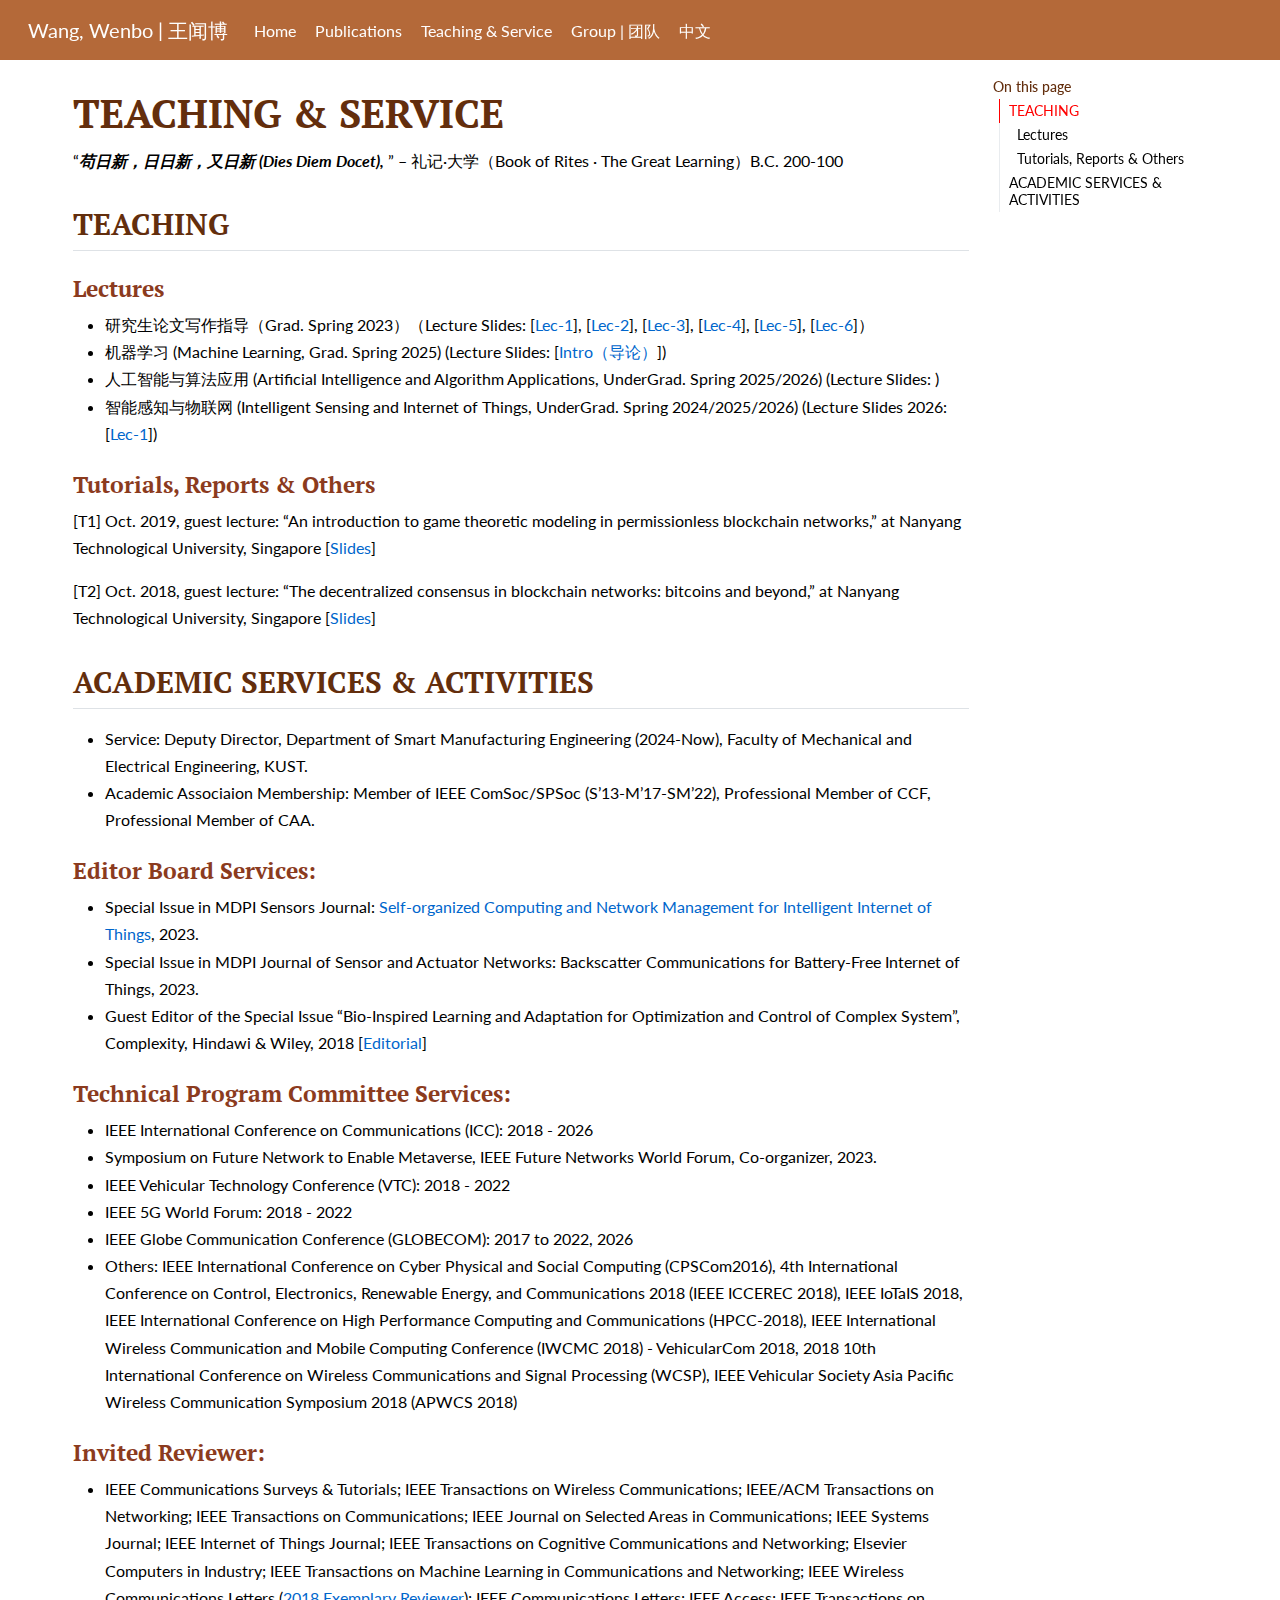
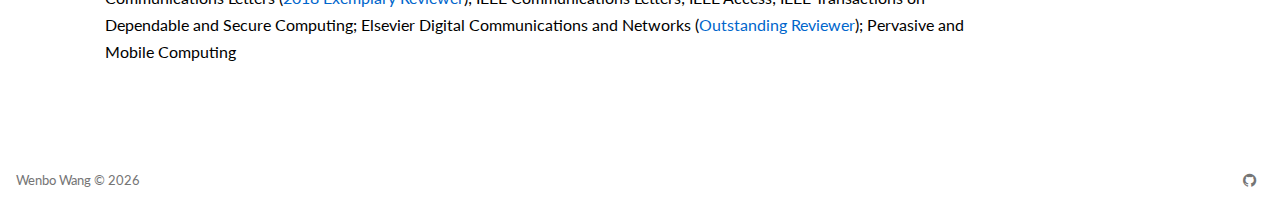
<file: TeachingnService.html>
<!DOCTYPE html>
<html xmlns="http://www.w3.org/1999/xhtml" lang="en" xml:lang="en"><head>

<meta charset="utf-8">
<meta name="generator" content="quarto-1.8.26">

<meta name="viewport" content="width=device-width, initial-scale=1.0, user-scalable=yes">


<title>TEACHING &amp; SERVICE – Wang, Wenbo | 王闻博</title>
<style>
code{white-space: pre-wrap;}
span.smallcaps{font-variant: small-caps;}
div.columns{display: flex; gap: min(4vw, 1.5em);}
div.column{flex: auto; overflow-x: auto;}
div.hanging-indent{margin-left: 1.5em; text-indent: -1.5em;}
ul.task-list{list-style: none;}
ul.task-list li input[type="checkbox"] {
  width: 0.8em;
  margin: 0 0.8em 0.2em -1em; /* quarto-specific, see https://github.com/quarto-dev/quarto-cli/issues/4556 */ 
  vertical-align: middle;
}
</style>


<script src="site_libs/quarto-nav/quarto-nav.js"></script>
<script src="site_libs/quarto-nav/headroom.min.js"></script>
<script src="site_libs/clipboard/clipboard.min.js"></script>
<script src="site_libs/quarto-search/autocomplete.umd.js"></script>
<script src="site_libs/quarto-search/fuse.min.js"></script>
<script src="site_libs/quarto-search/quarto-search.js"></script>
<meta name="quarto:offset" content="./">
<link href="./images/site-logo.jpg" rel="icon" type="image/jpeg">
<script src="site_libs/quarto-html/quarto.js" type="module"></script>
<script src="site_libs/quarto-html/tabsets/tabsets.js" type="module"></script>
<script src="site_libs/quarto-html/axe/axe-check.js" type="module"></script>
<script src="site_libs/quarto-html/popper.min.js"></script>
<script src="site_libs/quarto-html/tippy.umd.min.js"></script>
<script src="site_libs/quarto-html/anchor.min.js"></script>
<link href="site_libs/quarto-html/tippy.css" rel="stylesheet">
<link href="site_libs/quarto-html/quarto-syntax-highlighting-2655609e4c4ce2e7dd4199da68fd4791.css" rel="stylesheet" id="quarto-text-highlighting-styles">
<script src="site_libs/bootstrap/bootstrap.min.js"></script>
<link href="site_libs/bootstrap/bootstrap-icons.css" rel="stylesheet">
<link href="site_libs/bootstrap/bootstrap-9b18ac6a92a7e388889abbcf5387b0a0.min.css" rel="stylesheet" append-hash="true" id="quarto-bootstrap" data-mode="light">
<script id="quarto-search-options" type="application/json">{
  "location": "navbar",
  "copy-button": false,
  "collapse-after": 3,
  "panel-placement": "end",
  "type": "overlay",
  "limit": 50,
  "keyboard-shortcut": [
    "f",
    "/",
    "s"
  ],
  "show-item-context": false,
  "language": {
    "search-no-results-text": "No results",
    "search-matching-documents-text": "matching documents",
    "search-copy-link-title": "Copy link to search",
    "search-hide-matches-text": "Hide additional matches",
    "search-more-match-text": "more match in this document",
    "search-more-matches-text": "more matches in this document",
    "search-clear-button-title": "Clear",
    "search-text-placeholder": "",
    "search-detached-cancel-button-title": "Cancel",
    "search-submit-button-title": "Submit",
    "search-label": "Search"
  }
}</script>


</head>

<body class="nav-fixed quarto-light">

<div id="quarto-search-results"></div>
  <header id="quarto-header" class="headroom fixed-top">
    <nav class="navbar navbar-expand-lg " data-bs-theme="dark">
      <div class="navbar-container container-fluid">
      <div class="navbar-brand-container mx-auto">
    <a class="navbar-brand" href="./index.html">
    <span class="navbar-title">Wang, Wenbo | 王闻博</span>
    </a>
  </div>
          <button class="navbar-toggler" type="button" data-bs-toggle="collapse" data-bs-target="#navbarCollapse" aria-controls="navbarCollapse" role="menu" aria-expanded="false" aria-label="Toggle navigation" onclick="if (window.quartoToggleHeadroom) { window.quartoToggleHeadroom(); }">
  <span class="navbar-toggler-icon"></span>
</button>
          <div class="collapse navbar-collapse" id="navbarCollapse">
            <ul class="navbar-nav navbar-nav-scroll me-auto">
  <li class="nav-item">
    <a class="nav-link" href="./index.html"> 
<span class="menu-text">Home</span></a>
  </li>  
  <li class="nav-item">
    <a class="nav-link" href="./Publications.html"> 
<span class="menu-text">Publications</span></a>
  </li>  
  <li class="nav-item">
    <a class="nav-link active" href="./TeachingnService.html" aria-current="page"> 
<span class="menu-text">Teaching &amp; Service</span></a>
  </li>  
  <li class="nav-item">
    <a class="nav-link" href="./Group.html"> 
<span class="menu-text">Group | 团队</span></a>
  </li>  
  <li class="nav-item">
    <a class="nav-link" href="./Chinese.html"> 
<span class="menu-text">中文</span></a>
  </li>  
</ul>
          </div> <!-- /navcollapse -->
            <div class="quarto-navbar-tools">
</div>
      </div> <!-- /container-fluid -->
    </nav>
</header>
<!-- content -->
<div id="quarto-content" class="quarto-container page-columns page-rows-contents page-layout-full page-navbar">
<!-- sidebar -->
<!-- margin-sidebar -->
    <div id="quarto-margin-sidebar" class="sidebar margin-sidebar">
        <nav id="TOC" role="doc-toc" class="toc-active">
    <h2 id="toc-title">On this page</h2>
   
  <ul>
  <li><a href="#teaching" id="toc-teaching" class="nav-link active" data-scroll-target="#teaching">TEACHING</a>
  <ul class="collapse">
  <li><a href="#lectures" id="toc-lectures" class="nav-link" data-scroll-target="#lectures">Lectures</a></li>
  <li><a href="#tutorials-reports-others" id="toc-tutorials-reports-others" class="nav-link" data-scroll-target="#tutorials-reports-others">Tutorials, Reports &amp; Others</a></li>
  </ul></li>
  <li><a href="#academic-services-activities" id="toc-academic-services-activities" class="nav-link" data-scroll-target="#academic-services-activities">ACADEMIC SERVICES &amp; ACTIVITIES</a>
  <ul class="collapse">
  <li><a href="#editor-board-services" id="toc-editor-board-services" class="nav-link" data-scroll-target="#editor-board-services">Editor Board Services:</a></li>
  <li><a href="#technical-program-committee-services" id="toc-technical-program-committee-services" class="nav-link" data-scroll-target="#technical-program-committee-services">Technical Program Committee Services:</a></li>
  <li><a href="#invited-reviewer" id="toc-invited-reviewer" class="nav-link" data-scroll-target="#invited-reviewer">Invited Reviewer:</a></li>
  </ul></li>
  </ul>
</nav>
    </div>
<!-- main -->
<main class="content column-page-left" id="quarto-document-content">

<header id="title-block-header" class="quarto-title-block default">
<div class="quarto-title">
<h1 class="title">TEACHING &amp; SERVICE</h1>
<p class="subtitle lead"></p><p>“<strong><em>苟日新，日日新，又日新 (Dies Diem Docet), </em></strong>” – 礼记·大学（Book of Rites · The Great Learning）B.C. 200-100</p><p></p>
</div>



<div class="quarto-title-meta column-page-left">

    
  
    
  </div>
  


</header>


<section id="teaching" class="level2">
<h2 class="anchored" data-anchor-id="teaching">TEACHING</h2>
<section id="lectures" class="level3">
<h3 class="anchored" data-anchor-id="lectures">Lectures</h3>
<ul>
<li>研究生论文写作指导（Grad. Spring 2023）（Lecture Slides: [<a href="slides\科技论文写作\第一讲.pdf">Lec-1</a>], [<a href="slides\科技论文写作\第二讲.pdf">Lec-2</a>], [<a href="slides\科技论文写作\第三讲.pdf">Lec-3</a>], [<a href="slides\科技论文写作\第四讲.pdf">Lec-4</a>], [<a href="slides\科技论文写作\第五讲.pdf">Lec-5</a>], [<a href="slides\科技论文写作\第六讲.pdf">Lec-6</a>]）</li>
<li>机器学习 (Machine Learning, Grad. Spring 2025) (Lecture Slides: [<a href="slides\机器学习\第一讲（绪论）.pdf">Intro（导论）</a>])</li>
<li>人工智能与算法应用 (Artificial Intelligence and Algorithm Applications, UnderGrad. Spring 2025/2026) (Lecture Slides: )</li>
<li>智能感知与物联网 (Intelligent Sensing and Internet of Things, UnderGrad. Spring 2024/2025/2026) (Lecture Slides 2026: [<a href="slides\智能感知与物联网\第1章绪论.pdf">Lec-1</a>])</li>
</ul>
</section>
<section id="tutorials-reports-others" class="level3">
<h3 class="anchored" data-anchor-id="tutorials-reports-others">Tutorials, Reports &amp; Others</h3>
<p>[T1] Oct.&nbsp;2019, guest lecture: “An introduction to game theoretic modeling in permissionless blockchain networks,” at Nanyang Technological University, Singapore [<a href="https://drive.google.com/open?id=1zHkKko1JiHjteR0yXhMkMKblklPk4mhZ">Slides</a>]</p>
<p>[T2] Oct.&nbsp;2018, guest lecture: “The decentralized consensus in blockchain networks: bitcoins and beyond,” at Nanyang Technological University, Singapore [<a href="https://drive.google.com/file/d/1qocGagnkb9Y2B649j4MHJnCZjmlJEZBV/view?usp=sharing">Slides</a>]</p>
</section>
</section>
<section id="academic-services-activities" class="level2">
<h2 class="anchored" data-anchor-id="academic-services-activities">ACADEMIC SERVICES &amp; ACTIVITIES</h2>
<ul>
<li>Service: Deputy Director, Department of Smart Manufacturing Engineering (2024-Now), Faculty of Mechanical and Electrical Engineering, KUST.</li>
<li>Academic Associaion Membership: Member of IEEE ComSoc/SPSoc (S’13-M’17-SM’22), Professional Member of CCF, Professional Member of CAA.</li>
</ul>
<section id="editor-board-services" class="level3">
<h3 class="anchored" data-anchor-id="editor-board-services">Editor Board Services:</h3>
<ul>
<li>Special Issue in MDPI Sensors Journal: <a href="https://www.mdpi.com/journal/sensors/special_issues/3LNX0IH9G9">Self-organized Computing and Network Management for Intelligent Internet of Things</a>, 2023.</li>
<li>Special Issue in MDPI Journal of Sensor and Actuator Networks: Backscatter Communications for Battery-Free Internet of Things, 2023.</li>
<li>Guest Editor of the Special Issue “Bio-Inspired Learning and Adaptation for Optimization and Control of Complex System”, Complexity, Hindawi &amp; Wiley, 2018 [<a href="https://www.hindawi.com/journals/complexity/2019/9325364/">Editorial</a>]</li>
</ul>
</section>
<section id="technical-program-committee-services" class="level3">
<h3 class="anchored" data-anchor-id="technical-program-committee-services">Technical Program Committee Services:</h3>
<ul>
<li>IEEE International Conference on Communications (ICC): 2018 - 2026</li>
<li>Symposium on Future Network to Enable Metaverse, IEEE Future Networks World Forum, Co-organizer, 2023.</li>
<li>IEEE Vehicular Technology Conference (VTC): 2018 - 2022</li>
<li>IEEE 5G World Forum: 2018 - 2022</li>
<li>IEEE Globe Communication Conference (GLOBECOM): 2017 to 2022, 2026</li>
<li>Others: IEEE International Conference on Cyber Physical and Social Computing (CPSCom2016), 4th International Conference on Control, Electronics, Renewable Energy, and Communications 2018 (IEEE ICCEREC 2018), IEEE IoTaIS 2018, IEEE International Conference on High Performance Computing and Communications (HPCC-2018), IEEE International Wireless Communication and Mobile Computing Conference (IWCMC 2018) - VehicularCom 2018, 2018 10th International Conference on Wireless Communications and Signal Processing (WCSP), IEEE Vehicular Society Asia Pacific Wireless Communication Symposium 2018 (APWCS 2018)</li>
</ul>
</section>
<section id="invited-reviewer" class="level3">
<h3 class="anchored" data-anchor-id="invited-reviewer">Invited Reviewer:</h3>
<ul>
<li>IEEE Communications Surveys &amp; Tutorials; IEEE Transactions on Wireless Communications; IEEE/ACM Transactions on Networking; IEEE Transactions on Communications; IEEE Journal on Selected Areas in Communications; IEEE Systems Journal; IEEE Internet of Things Journal; IEEE Transactions on Cognitive Communications and Networking; Elsevier Computers in Industry; IEEE Transactions on Machine Learning in Communications and Networking; IEEE Wireless Communications Letters (<a href="images\WCLExemplaryReviewer.png">2018 Exemplary Reviewer</a>); IEEE Communications Letters; IEEE Access; IEEE Transactions on Dependable and Secure Computing; Elsevier Digital Communications and Networks (<a href="images\DCNOutstandingReviewer.jpg">Outstanding Reviewer</a>); Pervasive and Mobile Computing</li>
</ul>


</section>
</section>

</main> <!-- /main -->
<script id="quarto-html-after-body" type="application/javascript">
  window.document.addEventListener("DOMContentLoaded", function (event) {
    const icon = "";
    const anchorJS = new window.AnchorJS();
    anchorJS.options = {
      placement: 'right',
      icon: icon
    };
    anchorJS.add('.anchored');
    const isCodeAnnotation = (el) => {
      for (const clz of el.classList) {
        if (clz.startsWith('code-annotation-')) {                     
          return true;
        }
      }
      return false;
    }
    const onCopySuccess = function(e) {
      // button target
      const button = e.trigger;
      // don't keep focus
      button.blur();
      // flash "checked"
      button.classList.add('code-copy-button-checked');
      var currentTitle = button.getAttribute("title");
      button.setAttribute("title", "Copied!");
      let tooltip;
      if (window.bootstrap) {
        button.setAttribute("data-bs-toggle", "tooltip");
        button.setAttribute("data-bs-placement", "left");
        button.setAttribute("data-bs-title", "Copied!");
        tooltip = new bootstrap.Tooltip(button, 
          { trigger: "manual", 
            customClass: "code-copy-button-tooltip",
            offset: [0, -8]});
        tooltip.show();    
      }
      setTimeout(function() {
        if (tooltip) {
          tooltip.hide();
          button.removeAttribute("data-bs-title");
          button.removeAttribute("data-bs-toggle");
          button.removeAttribute("data-bs-placement");
        }
        button.setAttribute("title", currentTitle);
        button.classList.remove('code-copy-button-checked');
      }, 1000);
      // clear code selection
      e.clearSelection();
    }
    const getTextToCopy = function(trigger) {
      const outerScaffold = trigger.parentElement.cloneNode(true);
      const codeEl = outerScaffold.querySelector('code');
      for (const childEl of codeEl.children) {
        if (isCodeAnnotation(childEl)) {
          childEl.remove();
        }
      }
      return codeEl.innerText;
    }
    const clipboard = new window.ClipboardJS('.code-copy-button:not([data-in-quarto-modal])', {
      text: getTextToCopy
    });
    clipboard.on('success', onCopySuccess);
    if (window.document.getElementById('quarto-embedded-source-code-modal')) {
      const clipboardModal = new window.ClipboardJS('.code-copy-button[data-in-quarto-modal]', {
        text: getTextToCopy,
        container: window.document.getElementById('quarto-embedded-source-code-modal')
      });
      clipboardModal.on('success', onCopySuccess);
    }
      var localhostRegex = new RegExp(/^(?:http|https):\/\/localhost\:?[0-9]*\//);
      var mailtoRegex = new RegExp(/^mailto:/);
        var filterRegex = new RegExp("https:\/\/wbwang2020\.github\.io");
      var isInternal = (href) => {
          return filterRegex.test(href) || localhostRegex.test(href) || mailtoRegex.test(href);
      }
      // Inspect non-navigation links and adorn them if external
     var links = window.document.querySelectorAll('a[href]:not(.nav-link):not(.navbar-brand):not(.toc-action):not(.sidebar-link):not(.sidebar-item-toggle):not(.pagination-link):not(.no-external):not([aria-hidden]):not(.dropdown-item):not(.quarto-navigation-tool):not(.about-link)');
      for (var i=0; i<links.length; i++) {
        const link = links[i];
        if (!isInternal(link.href)) {
          // undo the damage that might have been done by quarto-nav.js in the case of
          // links that we want to consider external
          if (link.dataset.originalHref !== undefined) {
            link.href = link.dataset.originalHref;
          }
        }
      }
    function tippyHover(el, contentFn, onTriggerFn, onUntriggerFn) {
      const config = {
        allowHTML: true,
        maxWidth: 500,
        delay: 100,
        arrow: false,
        appendTo: function(el) {
            return el.parentElement;
        },
        interactive: true,
        interactiveBorder: 10,
        theme: 'quarto',
        placement: 'bottom-start',
      };
      if (contentFn) {
        config.content = contentFn;
      }
      if (onTriggerFn) {
        config.onTrigger = onTriggerFn;
      }
      if (onUntriggerFn) {
        config.onUntrigger = onUntriggerFn;
      }
      window.tippy(el, config); 
    }
    const noterefs = window.document.querySelectorAll('a[role="doc-noteref"]');
    for (var i=0; i<noterefs.length; i++) {
      const ref = noterefs[i];
      tippyHover(ref, function() {
        // use id or data attribute instead here
        let href = ref.getAttribute('data-footnote-href') || ref.getAttribute('href');
        try { href = new URL(href).hash; } catch {}
        const id = href.replace(/^#\/?/, "");
        const note = window.document.getElementById(id);
        if (note) {
          return note.innerHTML;
        } else {
          return "";
        }
      });
    }
    const xrefs = window.document.querySelectorAll('a.quarto-xref');
    const processXRef = (id, note) => {
      // Strip column container classes
      const stripColumnClz = (el) => {
        el.classList.remove("page-full", "page-columns");
        if (el.children) {
          for (const child of el.children) {
            stripColumnClz(child);
          }
        }
      }
      stripColumnClz(note)
      if (id === null || id.startsWith('sec-')) {
        // Special case sections, only their first couple elements
        const container = document.createElement("div");
        if (note.children && note.children.length > 2) {
          container.appendChild(note.children[0].cloneNode(true));
          for (let i = 1; i < note.children.length; i++) {
            const child = note.children[i];
            if (child.tagName === "P" && child.innerText === "") {
              continue;
            } else {
              container.appendChild(child.cloneNode(true));
              break;
            }
          }
          if (window.Quarto?.typesetMath) {
            window.Quarto.typesetMath(container);
          }
          return container.innerHTML
        } else {
          if (window.Quarto?.typesetMath) {
            window.Quarto.typesetMath(note);
          }
          return note.innerHTML;
        }
      } else {
        // Remove any anchor links if they are present
        const anchorLink = note.querySelector('a.anchorjs-link');
        if (anchorLink) {
          anchorLink.remove();
        }
        if (window.Quarto?.typesetMath) {
          window.Quarto.typesetMath(note);
        }
        if (note.classList.contains("callout")) {
          return note.outerHTML;
        } else {
          return note.innerHTML;
        }
      }
    }
    for (var i=0; i<xrefs.length; i++) {
      const xref = xrefs[i];
      tippyHover(xref, undefined, function(instance) {
        instance.disable();
        let url = xref.getAttribute('href');
        let hash = undefined; 
        if (url.startsWith('#')) {
          hash = url;
        } else {
          try { hash = new URL(url).hash; } catch {}
        }
        if (hash) {
          const id = hash.replace(/^#\/?/, "");
          const note = window.document.getElementById(id);
          if (note !== null) {
            try {
              const html = processXRef(id, note.cloneNode(true));
              instance.setContent(html);
            } finally {
              instance.enable();
              instance.show();
            }
          } else {
            // See if we can fetch this
            fetch(url.split('#')[0])
            .then(res => res.text())
            .then(html => {
              const parser = new DOMParser();
              const htmlDoc = parser.parseFromString(html, "text/html");
              const note = htmlDoc.getElementById(id);
              if (note !== null) {
                const html = processXRef(id, note);
                instance.setContent(html);
              } 
            }).finally(() => {
              instance.enable();
              instance.show();
            });
          }
        } else {
          // See if we can fetch a full url (with no hash to target)
          // This is a special case and we should probably do some content thinning / targeting
          fetch(url)
          .then(res => res.text())
          .then(html => {
            const parser = new DOMParser();
            const htmlDoc = parser.parseFromString(html, "text/html");
            const note = htmlDoc.querySelector('main.content');
            if (note !== null) {
              // This should only happen for chapter cross references
              // (since there is no id in the URL)
              // remove the first header
              if (note.children.length > 0 && note.children[0].tagName === "HEADER") {
                note.children[0].remove();
              }
              const html = processXRef(null, note);
              instance.setContent(html);
            } 
          }).finally(() => {
            instance.enable();
            instance.show();
          });
        }
      }, function(instance) {
      });
    }
        let selectedAnnoteEl;
        const selectorForAnnotation = ( cell, annotation) => {
          let cellAttr = 'data-code-cell="' + cell + '"';
          let lineAttr = 'data-code-annotation="' +  annotation + '"';
          const selector = 'span[' + cellAttr + '][' + lineAttr + ']';
          return selector;
        }
        const selectCodeLines = (annoteEl) => {
          const doc = window.document;
          const targetCell = annoteEl.getAttribute("data-target-cell");
          const targetAnnotation = annoteEl.getAttribute("data-target-annotation");
          const annoteSpan = window.document.querySelector(selectorForAnnotation(targetCell, targetAnnotation));
          const lines = annoteSpan.getAttribute("data-code-lines").split(",");
          const lineIds = lines.map((line) => {
            return targetCell + "-" + line;
          })
          let top = null;
          let height = null;
          let parent = null;
          if (lineIds.length > 0) {
              //compute the position of the single el (top and bottom and make a div)
              const el = window.document.getElementById(lineIds[0]);
              top = el.offsetTop;
              height = el.offsetHeight;
              parent = el.parentElement.parentElement;
            if (lineIds.length > 1) {
              const lastEl = window.document.getElementById(lineIds[lineIds.length - 1]);
              const bottom = lastEl.offsetTop + lastEl.offsetHeight;
              height = bottom - top;
            }
            if (top !== null && height !== null && parent !== null) {
              // cook up a div (if necessary) and position it 
              let div = window.document.getElementById("code-annotation-line-highlight");
              if (div === null) {
                div = window.document.createElement("div");
                div.setAttribute("id", "code-annotation-line-highlight");
                div.style.position = 'absolute';
                parent.appendChild(div);
              }
              div.style.top = top - 2 + "px";
              div.style.height = height + 4 + "px";
              div.style.left = 0;
              let gutterDiv = window.document.getElementById("code-annotation-line-highlight-gutter");
              if (gutterDiv === null) {
                gutterDiv = window.document.createElement("div");
                gutterDiv.setAttribute("id", "code-annotation-line-highlight-gutter");
                gutterDiv.style.position = 'absolute';
                const codeCell = window.document.getElementById(targetCell);
                const gutter = codeCell.querySelector('.code-annotation-gutter');
                gutter.appendChild(gutterDiv);
              }
              gutterDiv.style.top = top - 2 + "px";
              gutterDiv.style.height = height + 4 + "px";
            }
            selectedAnnoteEl = annoteEl;
          }
        };
        const unselectCodeLines = () => {
          const elementsIds = ["code-annotation-line-highlight", "code-annotation-line-highlight-gutter"];
          elementsIds.forEach((elId) => {
            const div = window.document.getElementById(elId);
            if (div) {
              div.remove();
            }
          });
          selectedAnnoteEl = undefined;
        };
          // Handle positioning of the toggle
      window.addEventListener(
        "resize",
        throttle(() => {
          elRect = undefined;
          if (selectedAnnoteEl) {
            selectCodeLines(selectedAnnoteEl);
          }
        }, 10)
      );
      function throttle(fn, ms) {
      let throttle = false;
      let timer;
        return (...args) => {
          if(!throttle) { // first call gets through
              fn.apply(this, args);
              throttle = true;
          } else { // all the others get throttled
              if(timer) clearTimeout(timer); // cancel #2
              timer = setTimeout(() => {
                fn.apply(this, args);
                timer = throttle = false;
              }, ms);
          }
        };
      }
        // Attach click handler to the DT
        const annoteDls = window.document.querySelectorAll('dt[data-target-cell]');
        for (const annoteDlNode of annoteDls) {
          annoteDlNode.addEventListener('click', (event) => {
            const clickedEl = event.target;
            if (clickedEl !== selectedAnnoteEl) {
              unselectCodeLines();
              const activeEl = window.document.querySelector('dt[data-target-cell].code-annotation-active');
              if (activeEl) {
                activeEl.classList.remove('code-annotation-active');
              }
              selectCodeLines(clickedEl);
              clickedEl.classList.add('code-annotation-active');
            } else {
              // Unselect the line
              unselectCodeLines();
              clickedEl.classList.remove('code-annotation-active');
            }
          });
        }
    const findCites = (el) => {
      const parentEl = el.parentElement;
      if (parentEl) {
        const cites = parentEl.dataset.cites;
        if (cites) {
          return {
            el,
            cites: cites.split(' ')
          };
        } else {
          return findCites(el.parentElement)
        }
      } else {
        return undefined;
      }
    };
    var bibliorefs = window.document.querySelectorAll('a[role="doc-biblioref"]');
    for (var i=0; i<bibliorefs.length; i++) {
      const ref = bibliorefs[i];
      const citeInfo = findCites(ref);
      if (citeInfo) {
        tippyHover(citeInfo.el, function() {
          var popup = window.document.createElement('div');
          citeInfo.cites.forEach(function(cite) {
            var citeDiv = window.document.createElement('div');
            citeDiv.classList.add('hanging-indent');
            citeDiv.classList.add('csl-entry');
            var biblioDiv = window.document.getElementById('ref-' + cite);
            if (biblioDiv) {
              citeDiv.innerHTML = biblioDiv.innerHTML;
            }
            popup.appendChild(citeDiv);
          });
          return popup.innerHTML;
        });
      }
    }
  });
  </script>
</div> <!-- /content -->
<footer class="footer">
  <div class="nav-footer">
    <div class="nav-footer-left">
<a href="https://wbwang2020.github.io">Wenbo Wang</a> ©
<script>document.write(new Date().getFullYear())</script>
</div>   
    <div class="nav-footer-center">
      &nbsp;
    </div>
    <div class="nav-footer-right">
      <ul class="footer-items list-unstyled">
    <li class="nav-item compact">
    <a class="nav-link" href="https://github.com/wbwang2020/wbwang2020.github.io" target="_blank">
      <i class="bi bi-github" role="img">
</i> 
    </a>
  </li>  
</ul>
    </div>
  </div>
</footer>




</body></html>
</file>
<file: site_libs/quarto-html/tippy.css>
.tippy-box[data-animation=fade][data-state=hidden]{opacity:0}[data-tippy-root]{max-width:calc(100vw - 10px)}.tippy-box{position:relative;background-color:#333;color:#fff;border-radius:4px;font-size:14px;line-height:1.4;white-space:normal;outline:0;transition-property:transform,visibility,opacity}.tippy-box[data-placement^=top]>.tippy-arrow{bottom:0}.tippy-box[data-placement^=top]>.tippy-arrow:before{bottom:-7px;left:0;border-width:8px 8px 0;border-top-color:initial;transform-origin:center top}.tippy-box[data-placement^=bottom]>.tippy-arrow{top:0}.tippy-box[data-placement^=bottom]>.tippy-arrow:before{top:-7px;left:0;border-width:0 8px 8px;border-bottom-color:initial;transform-origin:center bottom}.tippy-box[data-placement^=left]>.tippy-arrow{right:0}.tippy-box[data-placement^=left]>.tippy-arrow:before{border-width:8px 0 8px 8px;border-left-color:initial;right:-7px;transform-origin:center left}.tippy-box[data-placement^=right]>.tippy-arrow{left:0}.tippy-box[data-placement^=right]>.tippy-arrow:before{left:-7px;border-width:8px 8px 8px 0;border-right-color:initial;transform-origin:center right}.tippy-box[data-inertia][data-state=visible]{transition-timing-function:cubic-bezier(.54,1.5,.38,1.11)}.tippy-arrow{width:16px;height:16px;color:#333}.tippy-arrow:before{content:"";position:absolute;border-color:transparent;border-style:solid}.tippy-content{position:relative;padding:5px 9px;z-index:1}
</file>
<file: site_libs/quarto-html/quarto-syntax-highlighting-2655609e4c4ce2e7dd4199da68fd4791.css>
/* quarto syntax highlight colors */
:root {
  --quarto-hl-ot-color: #003B4F;
  --quarto-hl-at-color: #657422;
  --quarto-hl-ss-color: #20794D;
  --quarto-hl-an-color: #5E5E5E;
  --quarto-hl-fu-color: #4758AB;
  --quarto-hl-st-color: #20794D;
  --quarto-hl-cf-color: #003B4F;
  --quarto-hl-op-color: #5E5E5E;
  --quarto-hl-er-color: #AD0000;
  --quarto-hl-bn-color: #AD0000;
  --quarto-hl-al-color: #AD0000;
  --quarto-hl-va-color: #111111;
  --quarto-hl-bu-color: inherit;
  --quarto-hl-ex-color: inherit;
  --quarto-hl-pp-color: #AD0000;
  --quarto-hl-in-color: #5E5E5E;
  --quarto-hl-vs-color: #20794D;
  --quarto-hl-wa-color: #5E5E5E;
  --quarto-hl-do-color: #5E5E5E;
  --quarto-hl-im-color: #00769E;
  --quarto-hl-ch-color: #20794D;
  --quarto-hl-dt-color: #AD0000;
  --quarto-hl-fl-color: #AD0000;
  --quarto-hl-co-color: #5E5E5E;
  --quarto-hl-cv-color: #5E5E5E;
  --quarto-hl-cn-color: #8f5902;
  --quarto-hl-sc-color: #5E5E5E;
  --quarto-hl-dv-color: #AD0000;
  --quarto-hl-kw-color: #003B4F;
}

/* other quarto variables */
:root {
  --quarto-font-monospace: "Source Code Pro", monospace;
}

/* syntax highlight based on Pandoc's rules */
pre > code.sourceCode > span {
  color: #003B4F;
}

code.sourceCode > span {
  color: #003B4F;
}

div.sourceCode,
div.sourceCode pre.sourceCode {
  color: #003B4F;
}

/* Normal */
code span {
  color: #003B4F;
}

/* Alert */
code span.al {
  color: #AD0000;
  font-style: inherit;
}

/* Annotation */
code span.an {
  color: #5E5E5E;
  font-style: inherit;
}

/* Attribute */
code span.at {
  color: #657422;
  font-style: inherit;
}

/* BaseN */
code span.bn {
  color: #AD0000;
  font-style: inherit;
}

/* BuiltIn */
code span.bu {
  font-style: inherit;
}

/* ControlFlow */
code span.cf {
  color: #003B4F;
  font-weight: bold;
  font-style: inherit;
}

/* Char */
code span.ch {
  color: #20794D;
  font-style: inherit;
}

/* Constant */
code span.cn {
  color: #8f5902;
  font-style: inherit;
}

/* Comment */
code span.co {
  color: #5E5E5E;
  font-style: inherit;
}

/* CommentVar */
code span.cv {
  color: #5E5E5E;
  font-style: italic;
}

/* Documentation */
code span.do {
  color: #5E5E5E;
  font-style: italic;
}

/* DataType */
code span.dt {
  color: #AD0000;
  font-style: inherit;
}

/* DecVal */
code span.dv {
  color: #AD0000;
  font-style: inherit;
}

/* Error */
code span.er {
  color: #AD0000;
  font-style: inherit;
}

/* Extension */
code span.ex {
  font-style: inherit;
}

/* Float */
code span.fl {
  color: #AD0000;
  font-style: inherit;
}

/* Function */
code span.fu {
  color: #4758AB;
  font-style: inherit;
}

/* Import */
code span.im {
  color: #00769E;
  font-style: inherit;
}

/* Information */
code span.in {
  color: #5E5E5E;
  font-style: inherit;
}

/* Keyword */
code span.kw {
  color: #003B4F;
  font-weight: bold;
  font-style: inherit;
}

/* Operator */
code span.op {
  color: #5E5E5E;
  font-style: inherit;
}

/* Other */
code span.ot {
  color: #003B4F;
  font-style: inherit;
}

/* Preprocessor */
code span.pp {
  color: #AD0000;
  font-style: inherit;
}

/* SpecialChar */
code span.sc {
  color: #5E5E5E;
  font-style: inherit;
}

/* SpecialString */
code span.ss {
  color: #20794D;
  font-style: inherit;
}

/* String */
code span.st {
  color: #20794D;
  font-style: inherit;
}

/* Variable */
code span.va {
  color: #111111;
  font-style: inherit;
}

/* VerbatimString */
code span.vs {
  color: #20794D;
  font-style: inherit;
}

/* Warning */
code span.wa {
  color: #5E5E5E;
  font-style: italic;
}

.prevent-inlining {
  content: "</";
}

/*# sourceMappingURL=0ddba770f7a41a16e2a82f3df2d36821.css.map */
</file>
